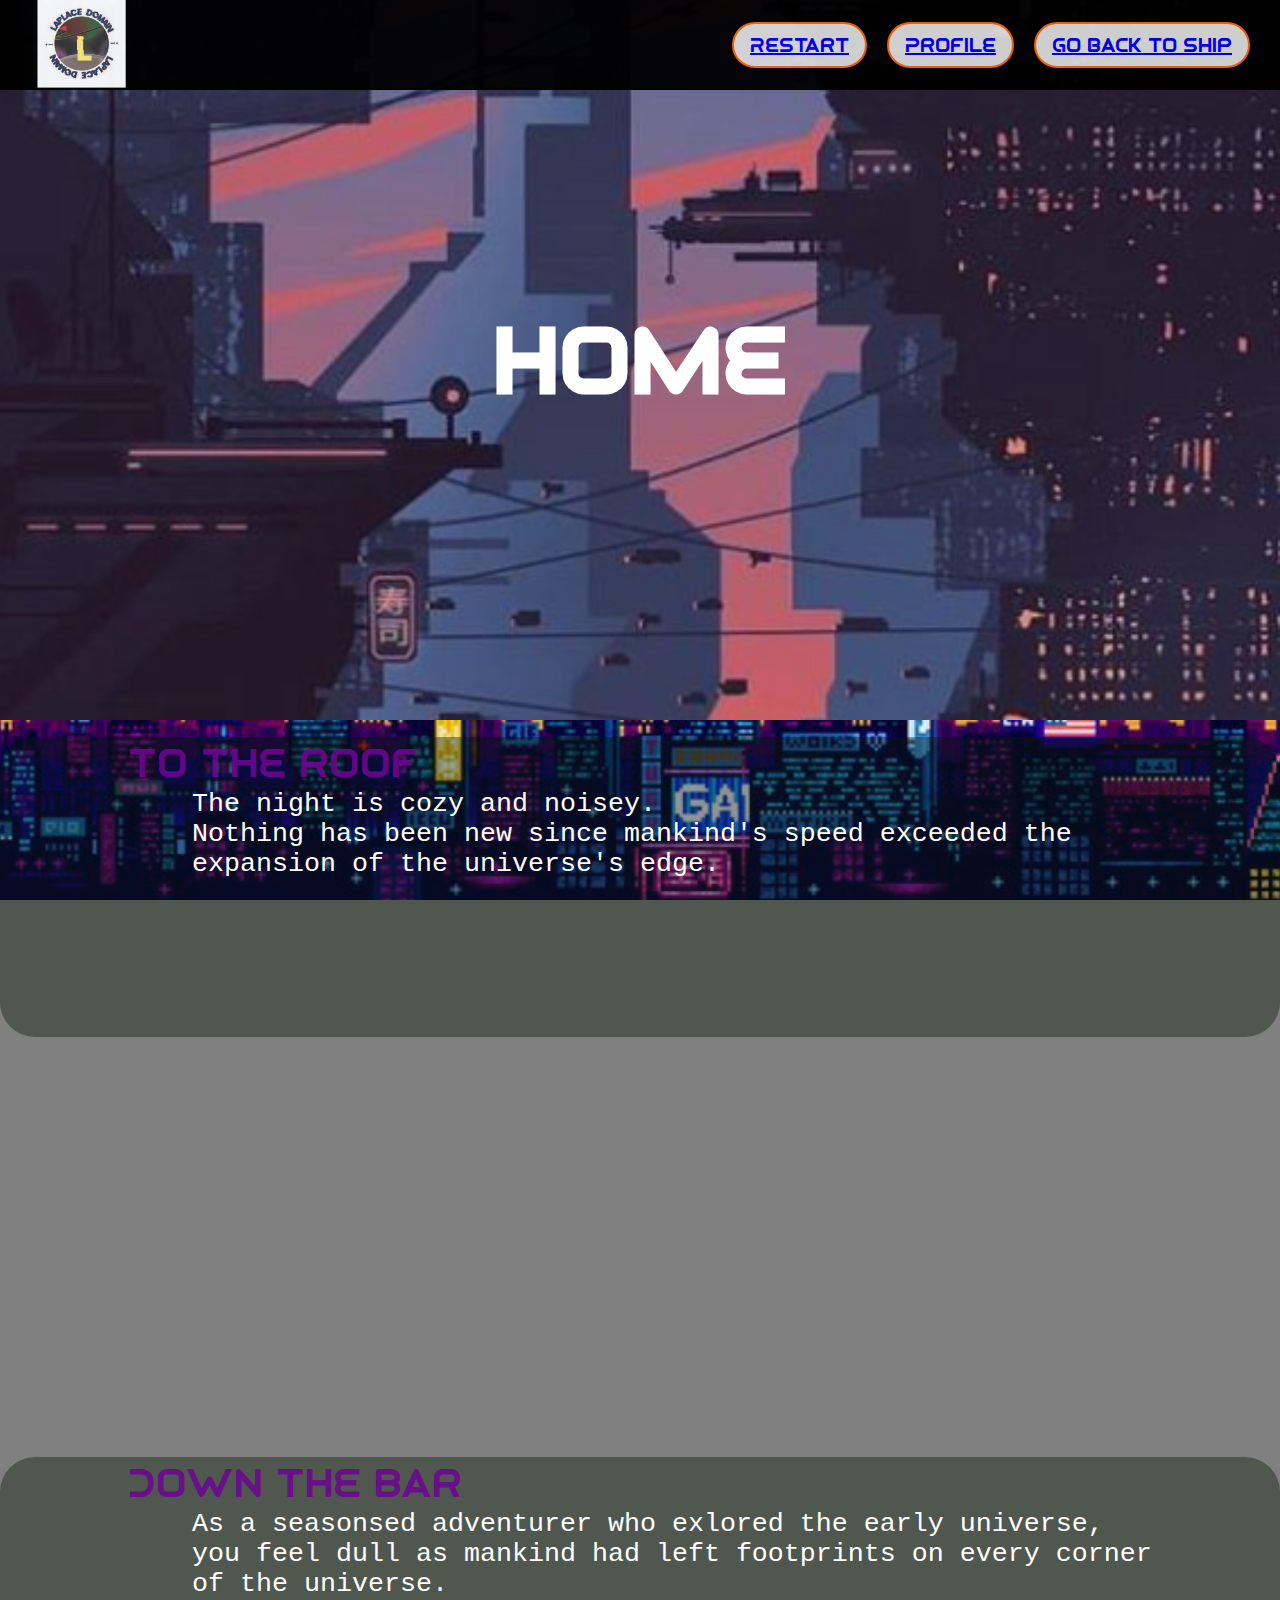
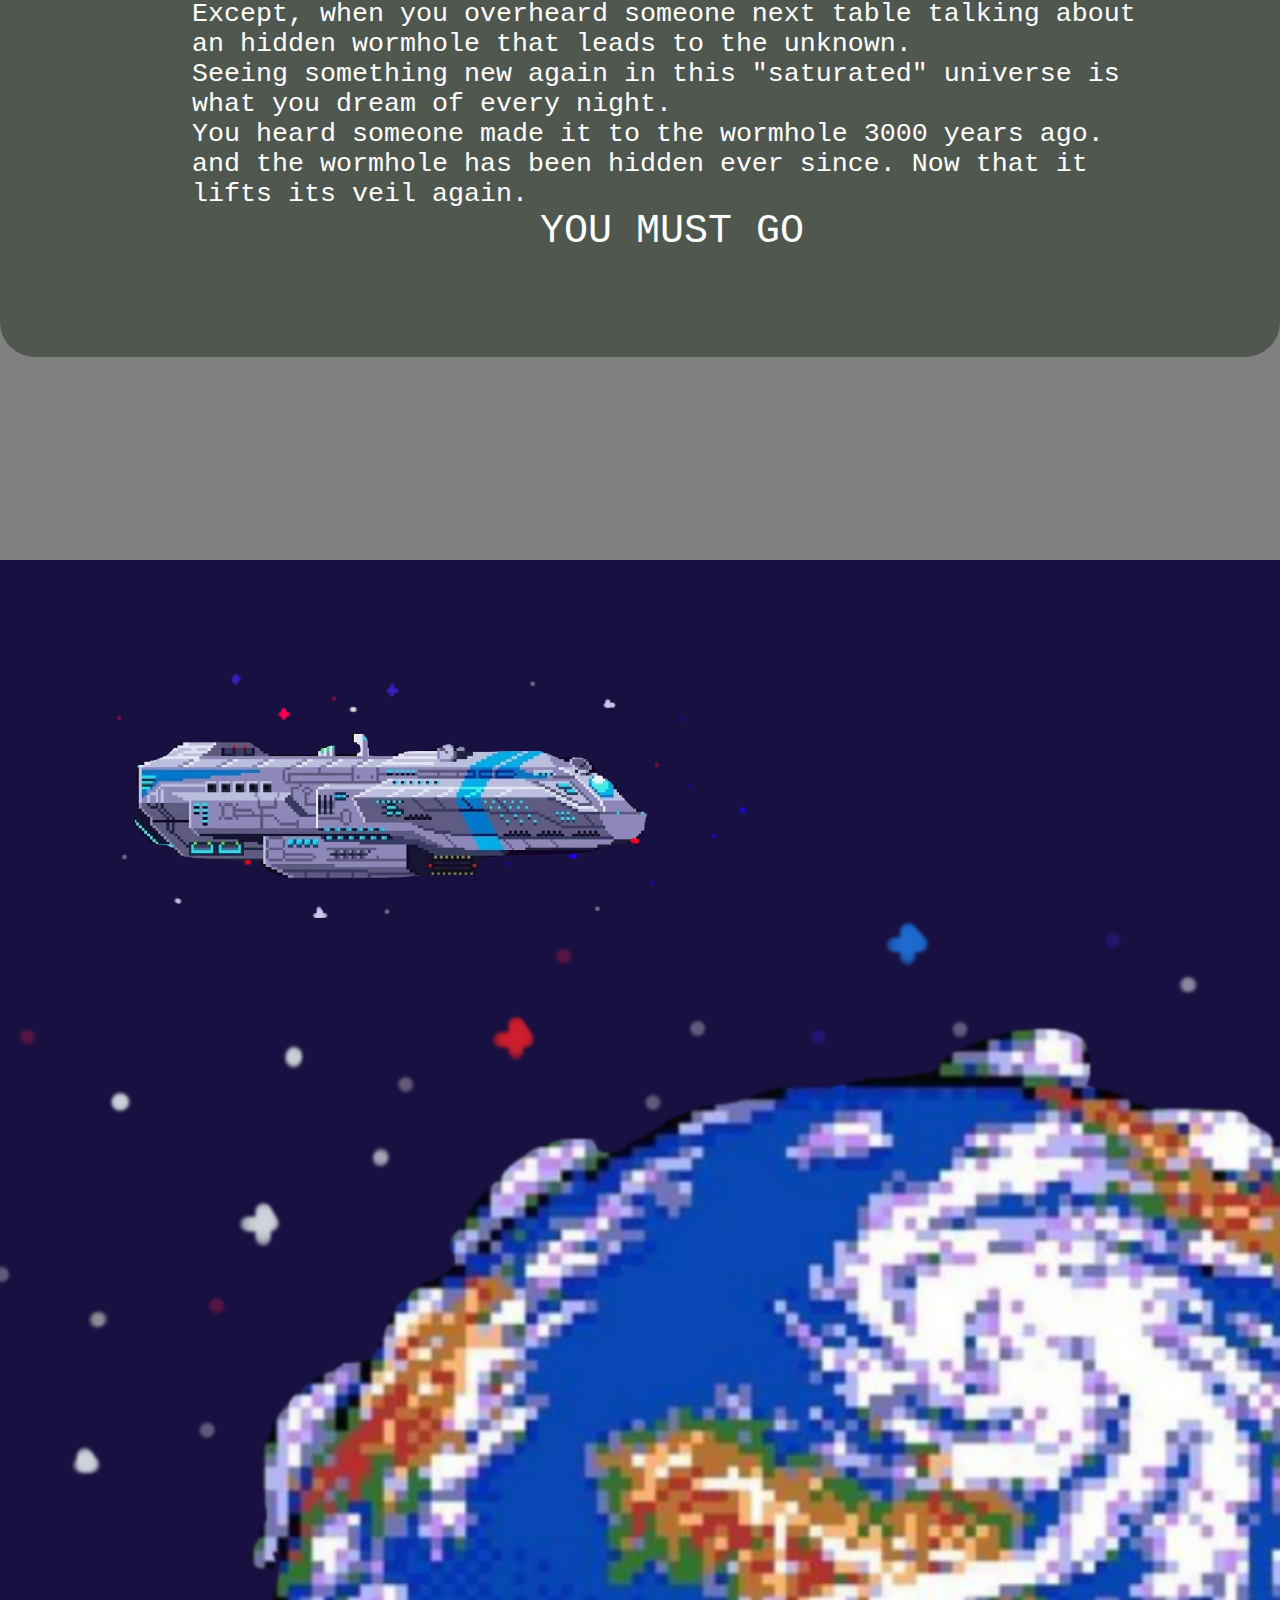
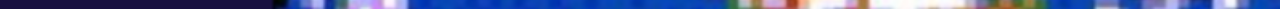
<file: index.html>
<!DOCTYPE html>
<html>
<head>
	<meta charset="utf-8">
	<meta name="viewport" content="width=device-width, initial-scale=1">
		<link rel="stylesheet" type="text/css" href="
	style.css">
	<title>Universe Renew</title>
		<link rel="stylesheet" type="text/css" href="
	style.css">
</head>
<body class="body">


<!--header-->
	<div class="header">
    <img id="main-logo" class="logo" src="submark.png"> 

     <div class="header_buttons">

          <div class="home_container">
                        <button id="home-button" class="button1"> <a class="link2" href="index.html">Restart</a></button>
           </div>

           <div class="learn_container">
                        <button id="learn-button" class="button1"> <a class="link" href="learn.html">Profile<!--</a--></a></button><a class="link" href="">
            </a></div><a class="link" href="learn.html">

            </a><div class="support_container"><a class="link" href="learn.html">
                    </a><button id="support-button" class="button1"><a class="link" href="learn.html"> </a><a class="link" href="bridge4.html">Go Back To Ship</a></button>
            </div>
     </div>

    </div>


<!--big pic-->
<h1 id="EARTH">
	Home
</h1>

<!--roof-->
	<div class="story_container_roof">

		<div class="story_roof">

			<p class="t1"> To the roof </p>
			<p class="text"> The night is cozy and noisey.</p>
			<p class="text" > Nothing has been new since mankind's speed exceeded the expansion of the universe's edge.</p>

		</div>
	</div>

<!--bar-->
	<div class="story_container_bar">

		<div class="story_bar">

			<p class="t1"> Down the bar </p>
			<p class="text"> As a seasonsed adventurer who exlored the early universe, you feel dull as mankind had left footprints on every corner of the universe.</p>
			<p class="text"> Except, when you overheard someone next table talking about an hidden wormhole that leads to the unknown.</p>
			<p class="text"> Seeing something new again in this "saturated" universe is what you dream of every night. </p>
			<p class="text"> You heard someone made it to the wormhole 3000 years ago. and the wormhole has been hidden ever since. Now that it lifts its veil again. </p>
			<p></p>
			<p></p>
			<p class="text"style="text-align: center; font-size: 30pt;"> YOU MUST GO </p>

		</div>
	</div>
<!--ship-->
	<div class="ship">
				<a href="bridge4.html"><img src="ship.png" alt="Board the ship" style=" width: 60%;">
				</a>
		
	</div>

	<img src="earthbot.png" style="width:100%; margin-top: -30pt; display: flex; justify-content: right;";>







</body>
</html>
</file>
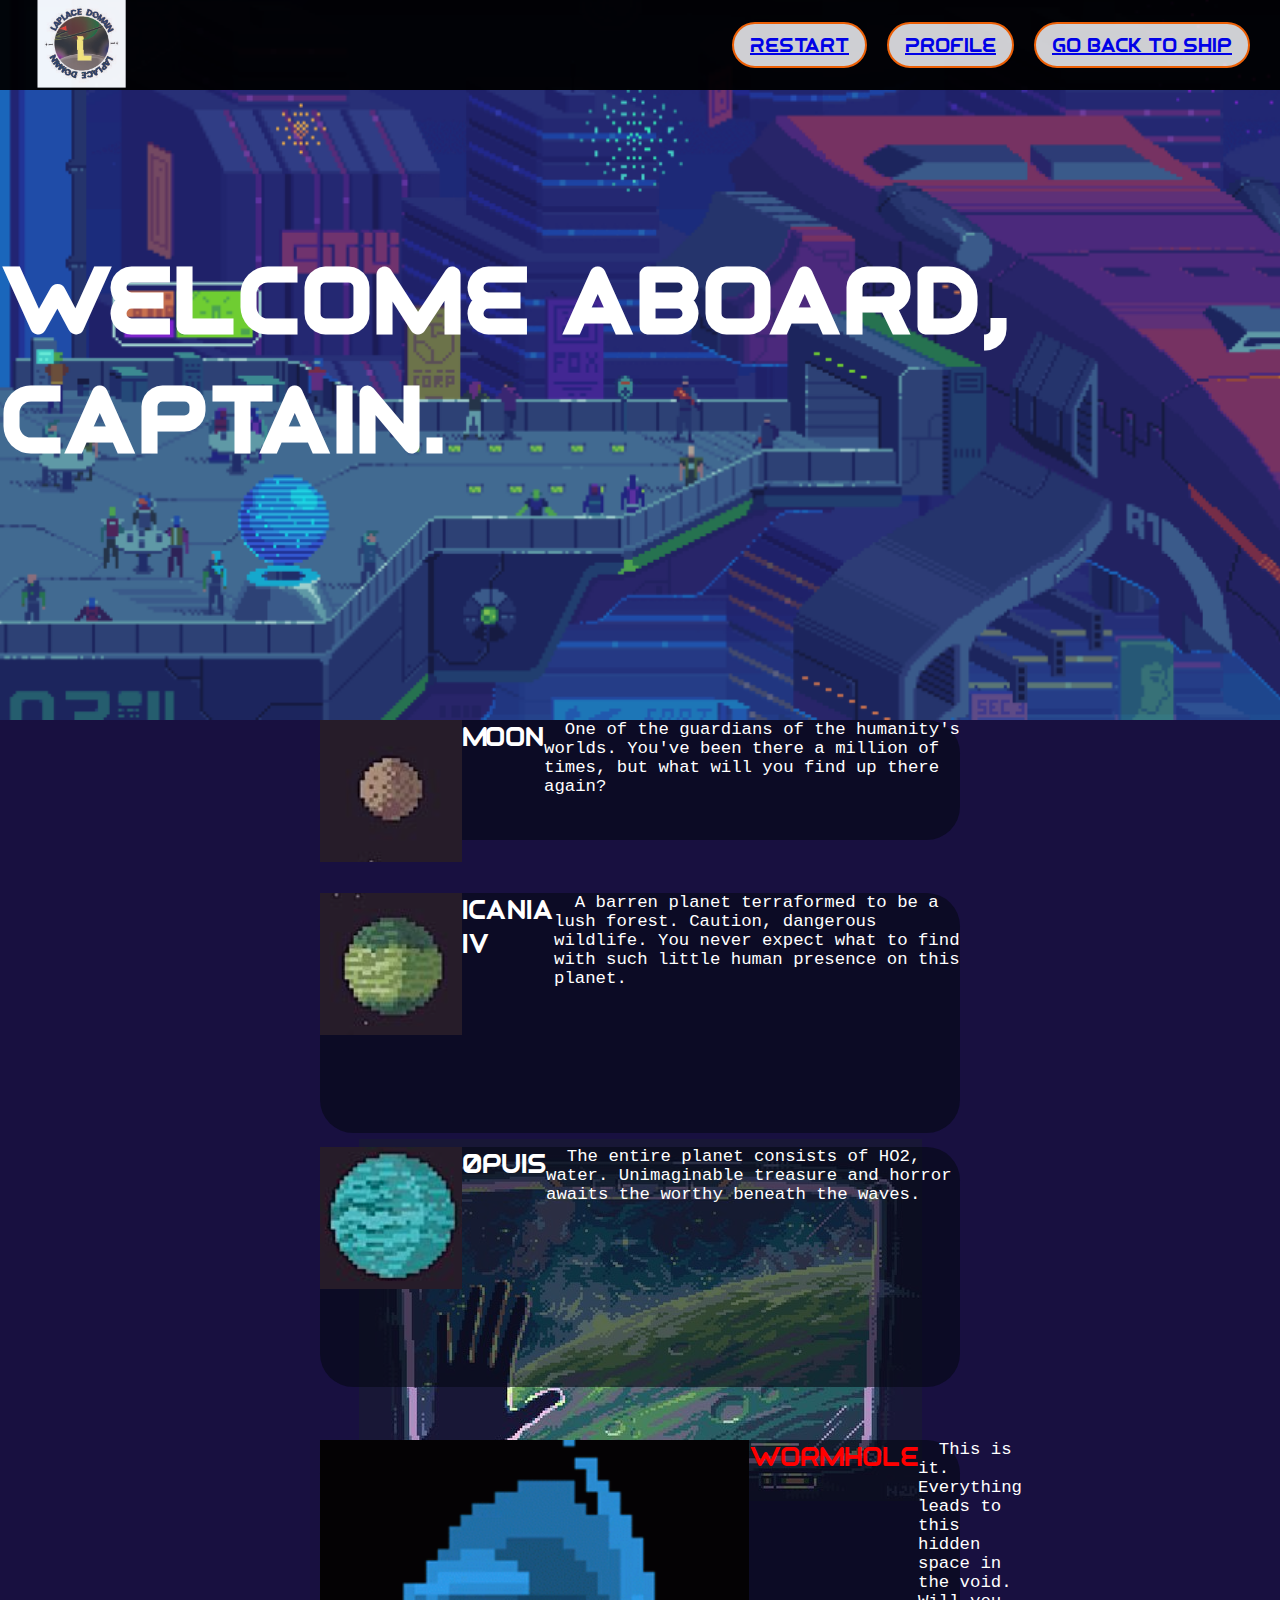
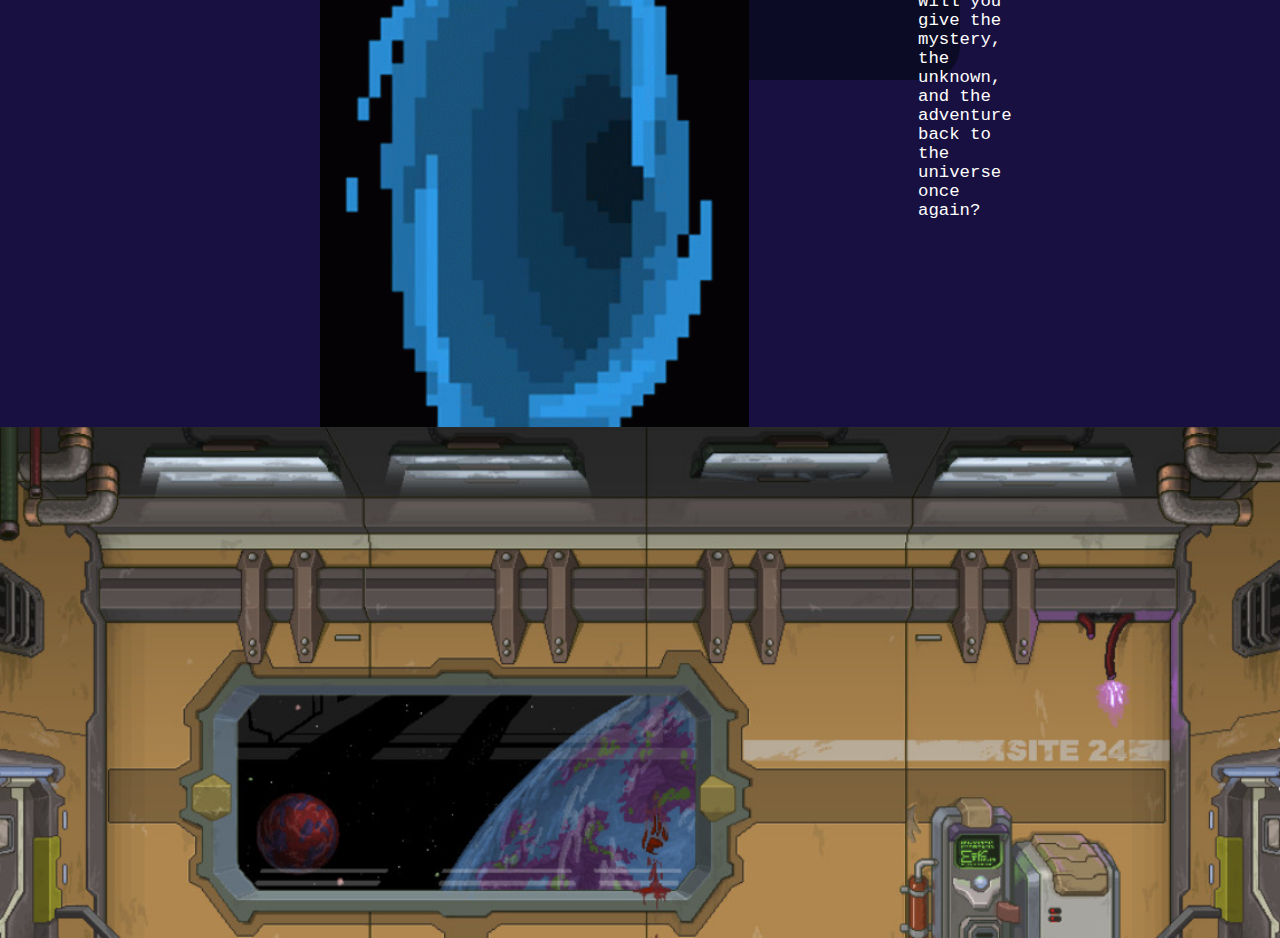
<file: bridge1.html>
<!DOCTYPE html>
<html>
<head>
	<meta charset="utf-8">
	<meta name="viewport" content="width=device-width, initial-scale=1">
		<link rel="stylesheet" type="text/css" href="
	style.css">
	<title>Crew On Deck!</title>
		<link rel="stylesheet" type="text/css" href="
	style.css">
</head>
<body class="body">


<!--header-->
	<div class="header">
    <img id="main-logo" class="logo" src="submark.png"> 

     <div class="header_buttons">

          <div class="home_container">
                        <button id="home-button" class="button1"> <a class="link2" href="index.html">Restart</a></button>
           </div>

           <div class="learn_container">
                        <button id="learn-button" class="button1"> <a class="link" href="learn.html">Profile<!--</a--></a></button><a class="link" href="">
            </a></div><a class="link" href="learn.html">

            </a><div class="support_container"><a class="link" href="learn.html">
                    </a><button id="support-button" class="button1"><a class="link" href="learn.html"> </a><a class="link" href="bridge4.html">Go Back To Ship</a></button>
            </div>
     </div>

    </div>

<h1 id="BRIDGE">
    Welcome aboard, Captain.
</h1>


<!--starmap-->
<div class="map">
    
        <div style="display: flex; flex-direction: row; font-family: scifi; font-size: 20pt; color: white; background-color: rgb(5, 9, 20, 0.6); border-radius: 25pt; height: 10%; width:50%">
        <a href="moon.html"><img src="moon.png" ></a>
        <p>Moon</p>
        <p style="font-family: monospace; font-size:13pt">&nbsp&nbspOne of the guardians of the humanity's worlds. You've been there a million of times, but what will you find up there again?</p>
        </div>

        <div style="display: flex; flex-direction: row; font-family: scifi; font-size: 20pt; color: white; background-color: rgb(5, 9, 20, 0.6); border-radius: 25pt; height: 20%; width:50%; margin-top: 40pt;">
        <a href="lush.html"><img src="lush.png" ></a>
         <p>Icania IV</p>
        <p style="font-family: monospace; font-size:13pt">&nbsp&nbspA barren planet terraformed to be a lush forest. Caution, dangerous wildlife. You never expect what to find with such little human presence on this planet.</p>
    </div>
   
        <div style="display: flex; flex-direction: row; font-family: scifi; font-size: 20pt; color: white; background-color: rgb(5, 9, 20, 0.6); border-radius: 25pt; height: 20%; width:50%;margin-top: 10pt;">
        <a href="ocean.html"><img src="ocean.png"></a>
         <p>Opuis</p>
        <p style="font-family: monospace; font-size:13pt">&nbsp&nbspThe entire planet consists of HO2, water. Unimaginable treasure and horror awaits the worthy beneath the waves.</p>
    </div>
   

        <div style="display: flex; flex-direction: row; font-family: scifi; font-size: 20pt; color: white; background-color: rgb(5, 9, 20, 0.6); border-radius: 25pt; height: 20%; width:50%; margin-top: 40pt;">
        <a href="end.html"><img src="portal.png" ></a>
         <p style="color: red;">Wormhole</p>
        <p style="font-family: monospace; font-size:13pt">&nbsp&nbspThis is it. Everything leads to this hidden space in the void. Will you give the mystery, the unknown, and the adventure back to the universe once again?</p>
        </div>

</div>


<img src="shipbot.png" style="width:100%; margin-top: 80pt; display: flex; justify-content: right;";>


</body>
</html>
</file>
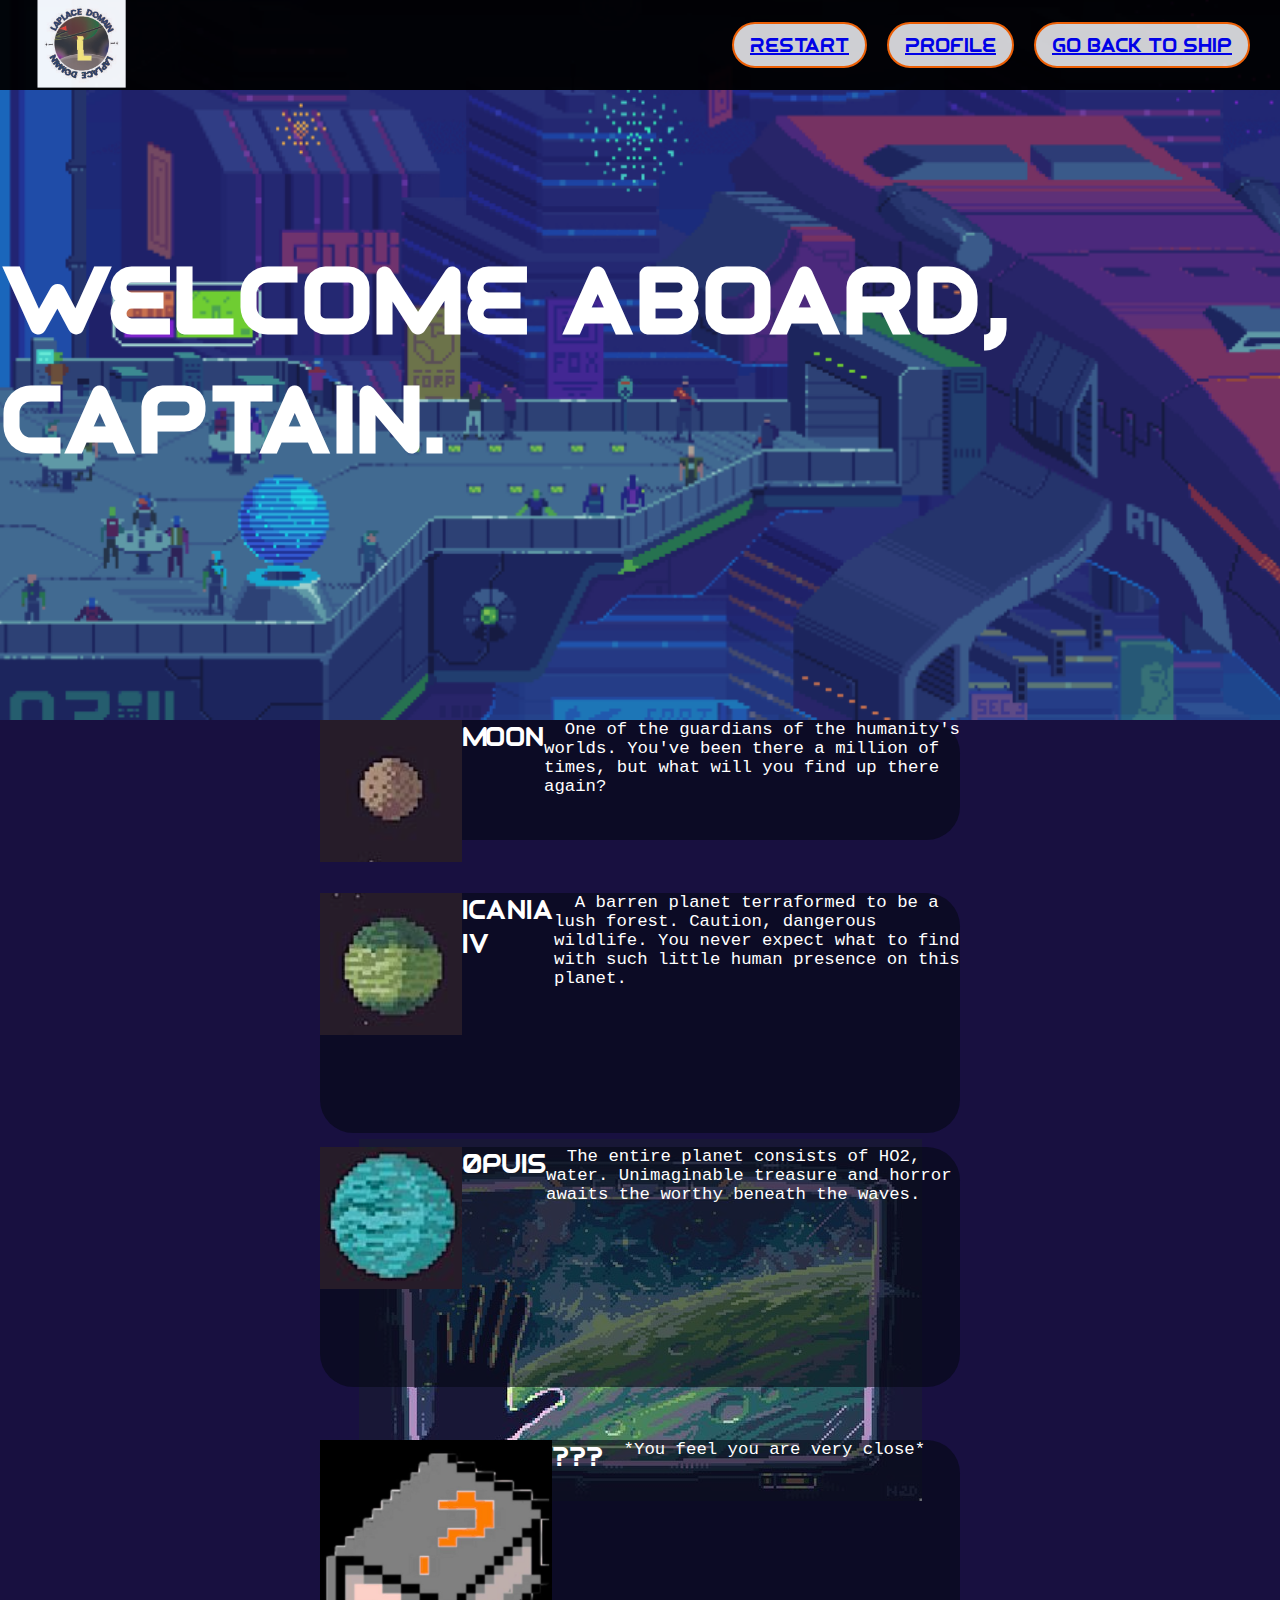
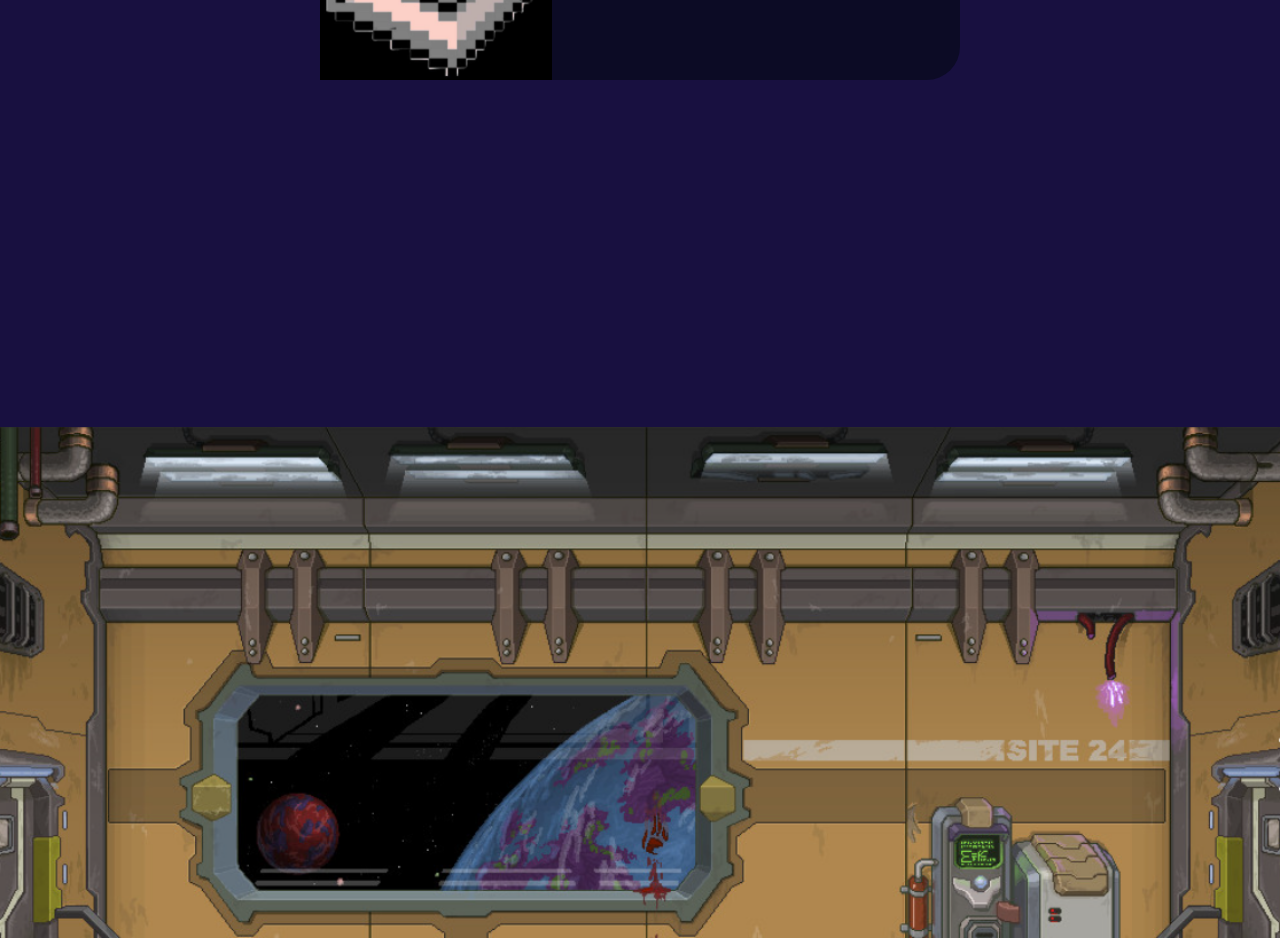
<file: bridge2.html>
<!DOCTYPE html>
<html>
<head>
	<meta charset="utf-8">
	<meta name="viewport" content="width=device-width, initial-scale=1">
		<link rel="stylesheet" type="text/css" href="
	style.css">
	<title>Crew On Deck!</title>
		<link rel="stylesheet" type="text/css" href="
	style.css">
</head>
<body class="body">


<!--header-->
	<div class="header">
    <img id="main-logo" class="logo" src="submark.png"> 

     <div class="header_buttons">

          <div class="home_container">
                        <button id="home-button" class="button1"> <a class="link2" href="index.html">Restart</a></button>
           </div>

           <div class="learn_container">
                        <button id="learn-button" class="button1"> <a class="link" href="learn.html">Profile<!--</a--></a></button><a class="link" href="">
            </a></div><a class="link" href="learn.html">

            </a><div class="support_container"><a class="link" href="learn.html">
                    </a><button id="support-button" class="button1"><a class="link" href="learn.html"> </a><a class="link" href="bridge4.html">Go Back To Ship</a></button>
            </div>
     </div>

    </div>

<h1 id="BRIDGE">
    Welcome aboard, Captain.
</h1>


<!--starmap-->
<div class="map">
    
        <div style="display: flex; flex-direction: row; font-family: scifi; font-size: 20pt; color: white; background-color: rgb(5, 9, 20, 0.6); border-radius: 25pt; height: 10%; width:50%">
        <a href="moon.html"><img src="moon.png" ></a>
        <p>Moon</p>
        <p style="font-family: monospace; font-size:13pt">&nbsp&nbspOne of the guardians of the humanity's worlds. You've been there a million of times, but what will you find up there again?</p>
        </div>

        <div style="display: flex; flex-direction: row; font-family: scifi; font-size: 20pt; color: white; background-color: rgb(5, 9, 20, 0.6); border-radius: 25pt; height: 20%; width:50%; margin-top: 40pt;">
        <a href="lush.html"><img src="lush.png" ></a>
         <p>Icania IV</p>
        <p style="font-family: monospace; font-size:13pt">&nbsp&nbspA barren planet terraformed to be a lush forest. Caution, dangerous wildlife. You never expect what to find with such little human presence on this planet.</p>
    </div>
   
        <div style="display: flex; flex-direction: row; font-family: scifi; font-size: 20pt; color: white; background-color: rgb(5, 9, 20, 0.6); border-radius: 25pt; height: 20%; width:50%;margin-top: 10pt;">
        <a href="ocean.html"><img src="ocean.png"></a>
         <p>Opuis</p>
        <p style="font-family: monospace; font-size:13pt">&nbsp&nbspThe entire planet consists of HO2, water. Unimaginable treasure and horror awaits the worthy beneath the waves.</p>
    </div>
   

        <div style="display: flex; flex-direction: row; font-family: scifi; font-size: 20pt; color: white; background-color: rgb(5, 9, 20, 0.6); border-radius: 25pt; height: 20%; width:50%; margin-top: 40pt;">
      <img src="what.png" >
         <p>???</p>
        <p style="font-family: monospace; font-size:13pt">&nbsp&nbsp*You feel you are very close*</p>
        </div>

</div>


<img src="shipbot.png" style="width:100%; margin-top: 80pt; display: flex; justify-content: right;";>


</body>
</html>
</file>
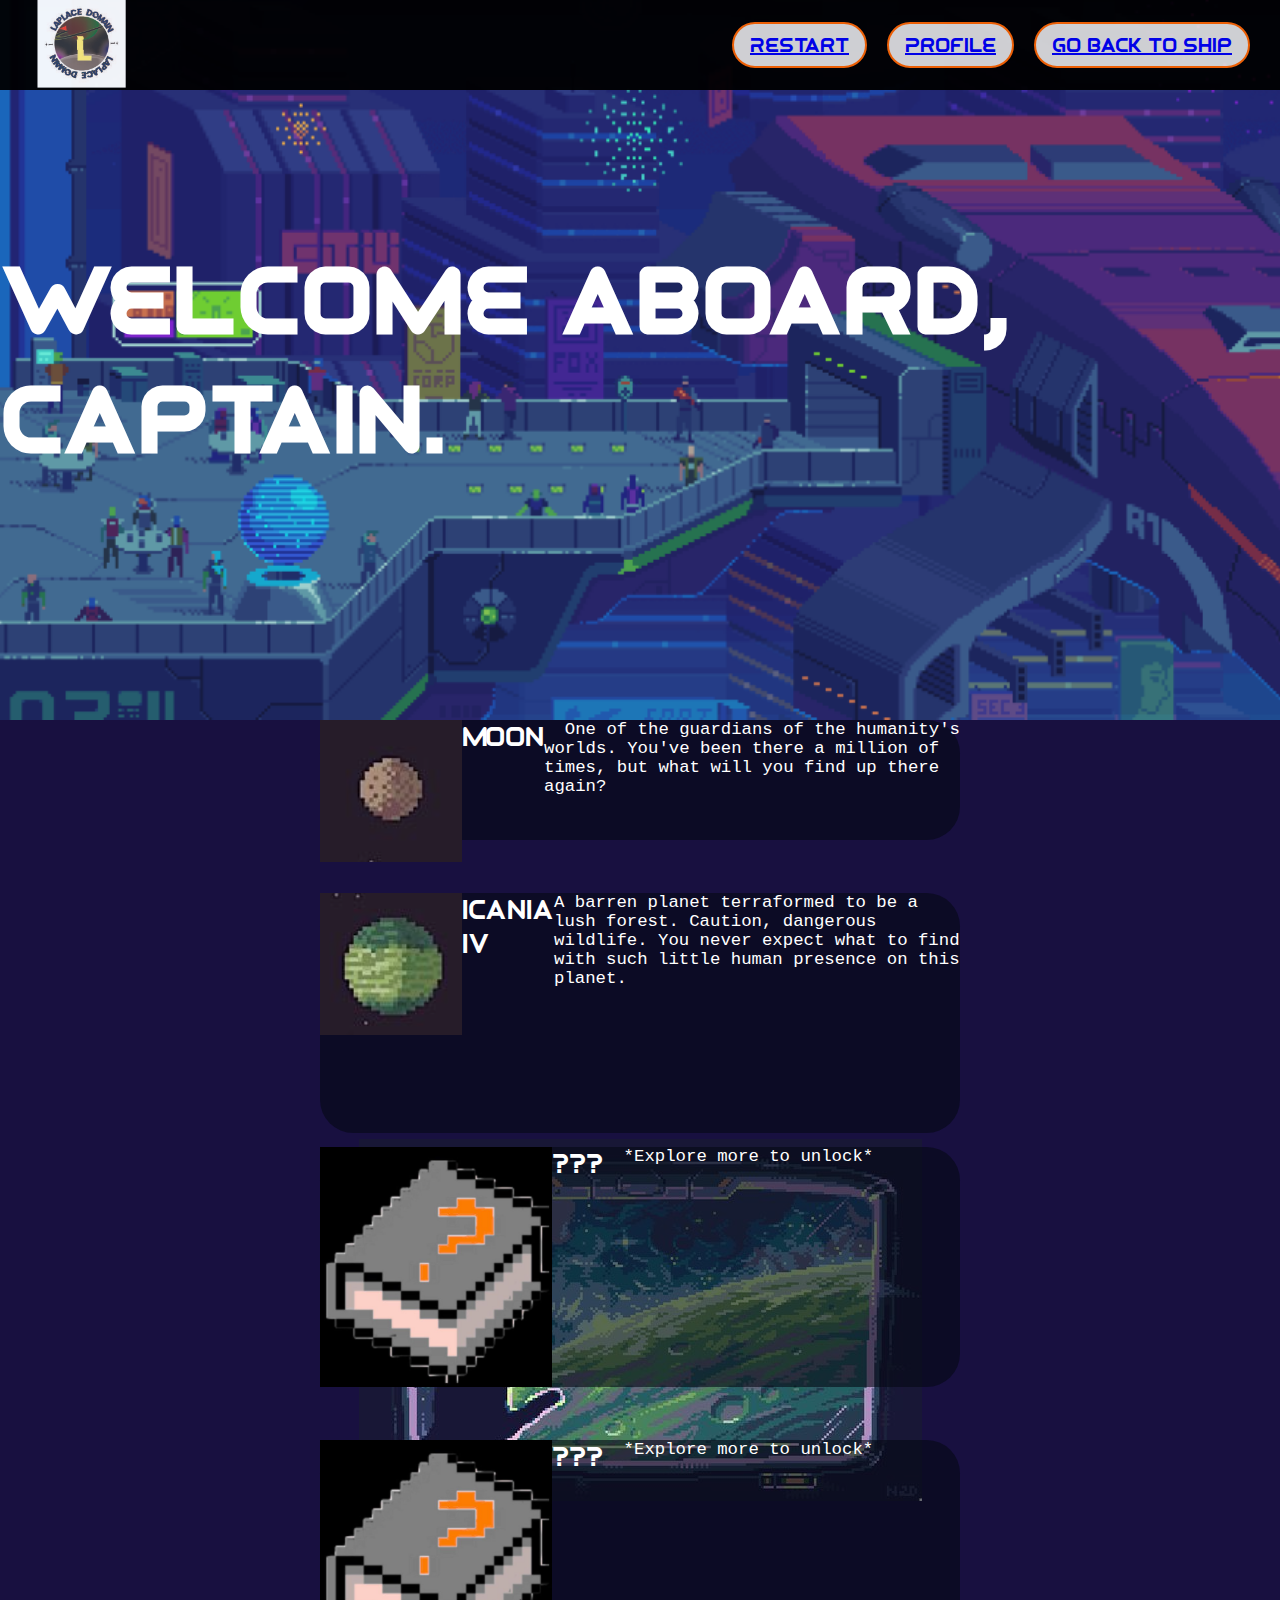
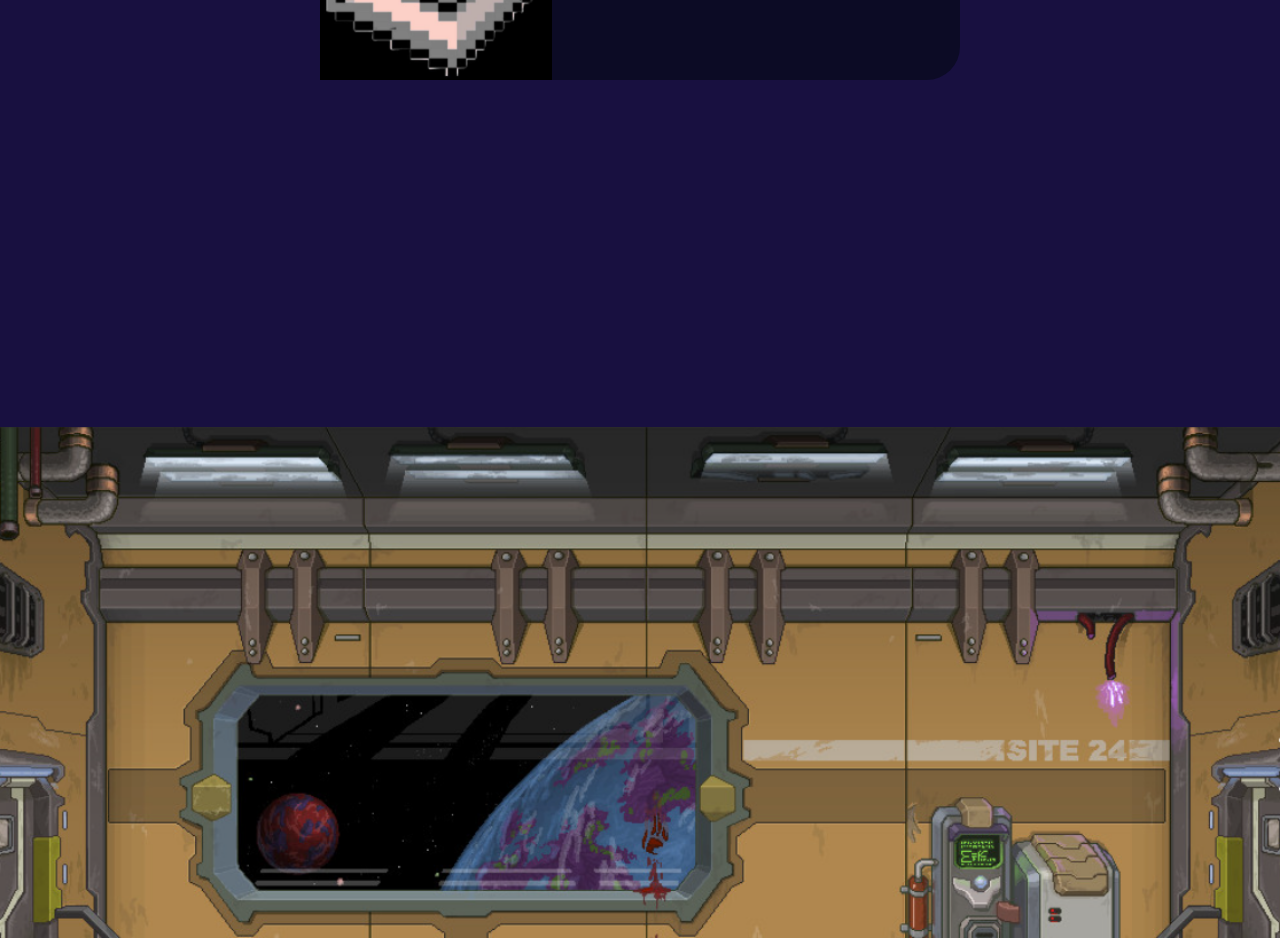
<file: bridge3.html>
<!DOCTYPE html>
<html>
<head>
    <meta charset="utf-8">
    <meta name="viewport" content="width=device-width, initial-scale=1">
        <link rel="stylesheet" type="text/css" href="
    style.css">
    <title>Crew On Deck!</title>
        <link rel="stylesheet" type="text/css" href="
    style.css">
</head>
<body class="body">


<!--header-->
    <div class="header">
    <img id="main-logo" class="logo" src="submark.png"> 

     <div class="header_buttons">

          <div class="home_container">
                        <button id="home-button" class="button1"> <a class="link2" href="index.html">Restart</a></button>
           </div>

           <div class="learn_container">
                        <button id="learn-button" class="button1"> <a class="link" href="learn.html">Profile<!--</a--></a></button><a class="link" href="">
            </a></div><a class="link" href="learn.html">

            </a><div class="support_container"><a class="link" href="learn.html">
                    </a><button id="support-button" class="button1"><a class="link" href="learn.html"> </a><a class="link" href="bridge4.html">Go Back To Ship</a></button>
            </div>
     </div>

    </div>

<h1 id="BRIDGE">
    Welcome aboard, Captain.
</h1>


<!--starmap-->
<div class="map">
    
        <div style="display: flex; flex-direction: row; font-family: scifi; font-size: 20pt; color: white; background-color: rgb(5, 9, 20, 0.6); border-radius: 25pt; height: 10%; width:50%">
        <a href="moon.html"><img src="moon.png" ></a>
        <p>Moon</p>
        <p style="font-family: monospace; font-size:13pt">&nbsp&nbspOne of the guardians of the humanity's worlds. You've been there a million of times, but what will you find up there again?</p>
        </div>

        <div style="display: flex; flex-direction: row; font-family: scifi; font-size: 20pt; color: white; background-color: rgb(5, 9, 20, 0.6); border-radius: 25pt; height: 20%; width:50%; margin-top: 40pt;">
        <a href="lush.html"><img src="lush.png" ></a>
         <p>Icania IV</p>
        <p style="font-family: monospace; font-size:13pt">A barren planet terraformed to be a lush forest. Caution, dangerous wildlife. You never expect what to find with such little human presence on this planet.</p>
    </div>
   
        <div style="display: flex; flex-direction: row; font-family: scifi; font-size: 20pt; color: white; background-color: rgb(5, 9, 20, 0.6); border-radius: 25pt; height: 20%; width:50%;margin-top: 10pt;">
       <img src="what.png">
         <p>???</p>
        <p style="font-family: monospace; font-size:13pt">&nbsp&nbsp*Explore more to unlock*</p>
    </div>
   

        <div style="display: flex; flex-direction: row; font-family: scifi; font-size: 20pt; color: white; background-color: rgb(5, 9, 20, 0.6); border-radius: 25pt; height: 20%; width:50%; margin-top: 40pt;">
       <img src="what.png" >
         <p>???</p>
        <p style="font-family: monospace; font-size:13pt">&nbsp&nbsp*Explore more to unlock*</p>
        </div>

</div>


<img src="shipbot.png" style="width:100%; margin-top: 80pt; display: flex; justify-content: right;";>


</body>
</html>
</file>
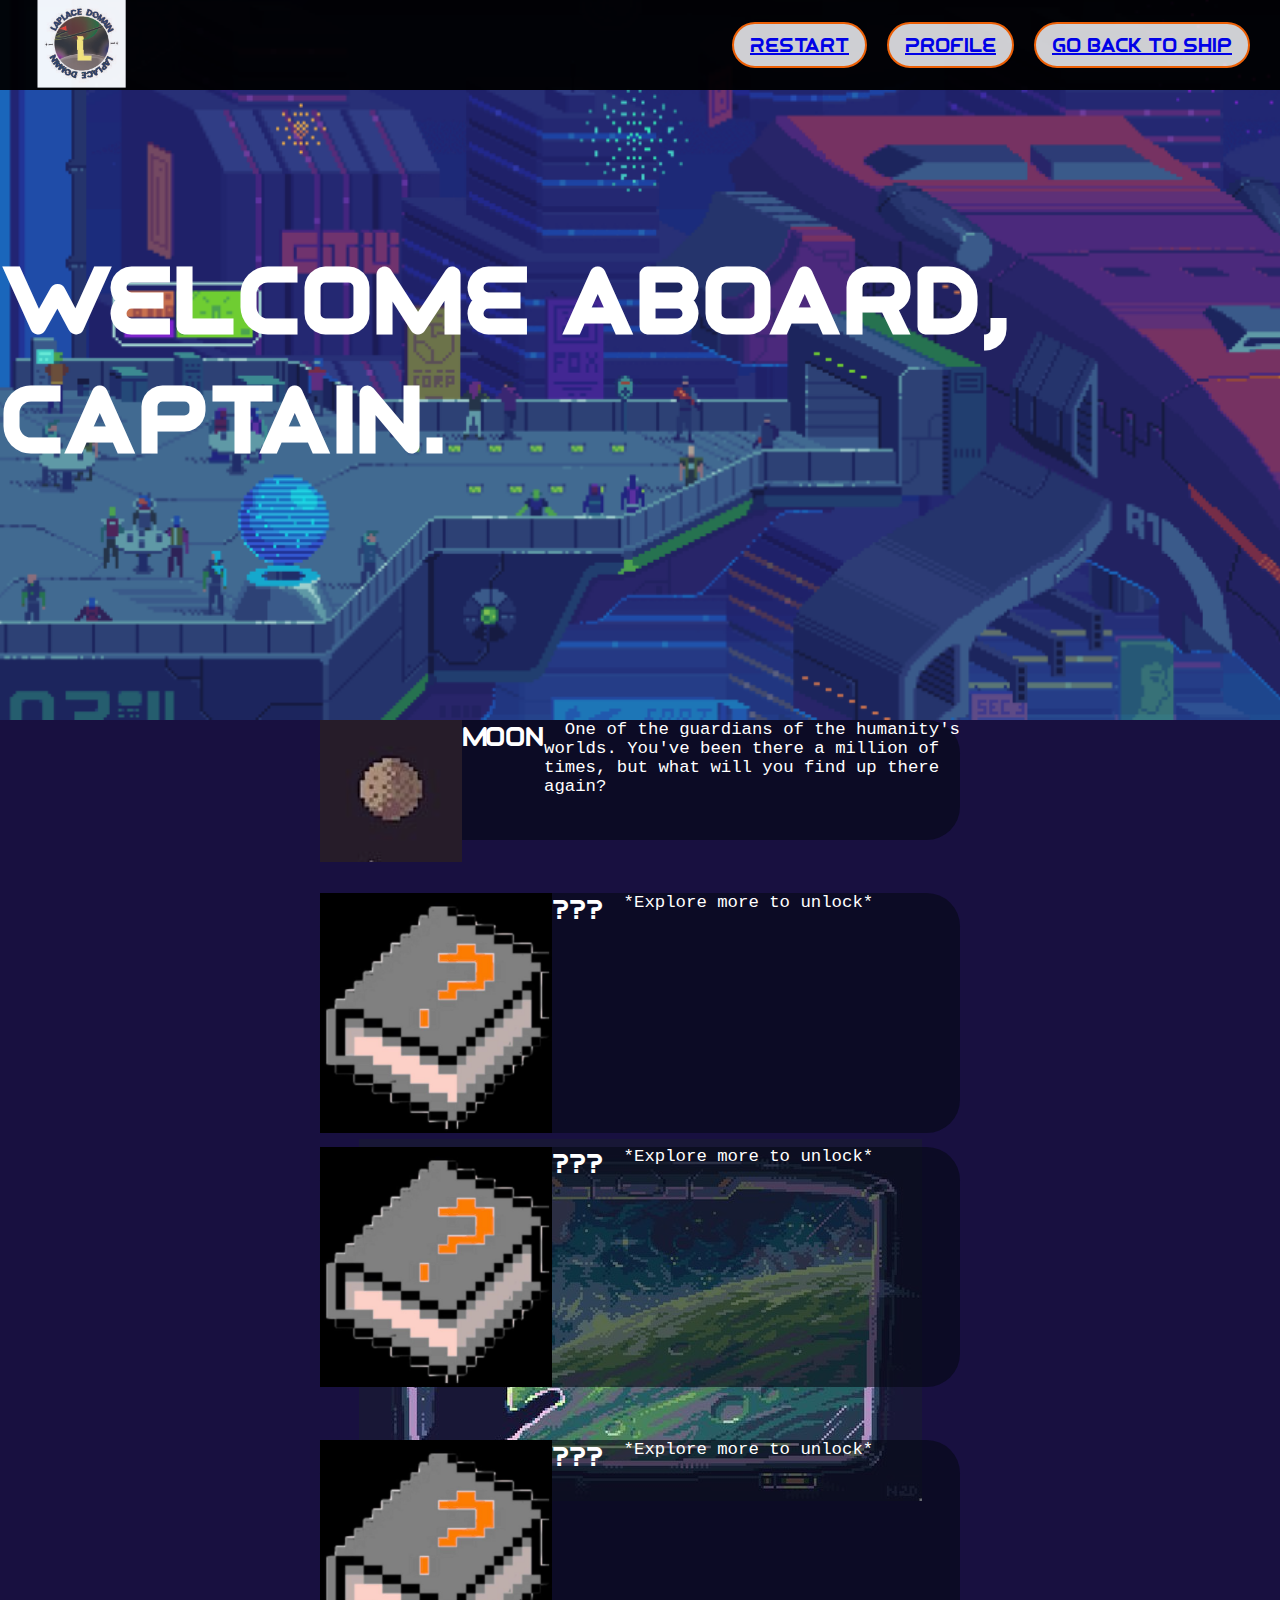
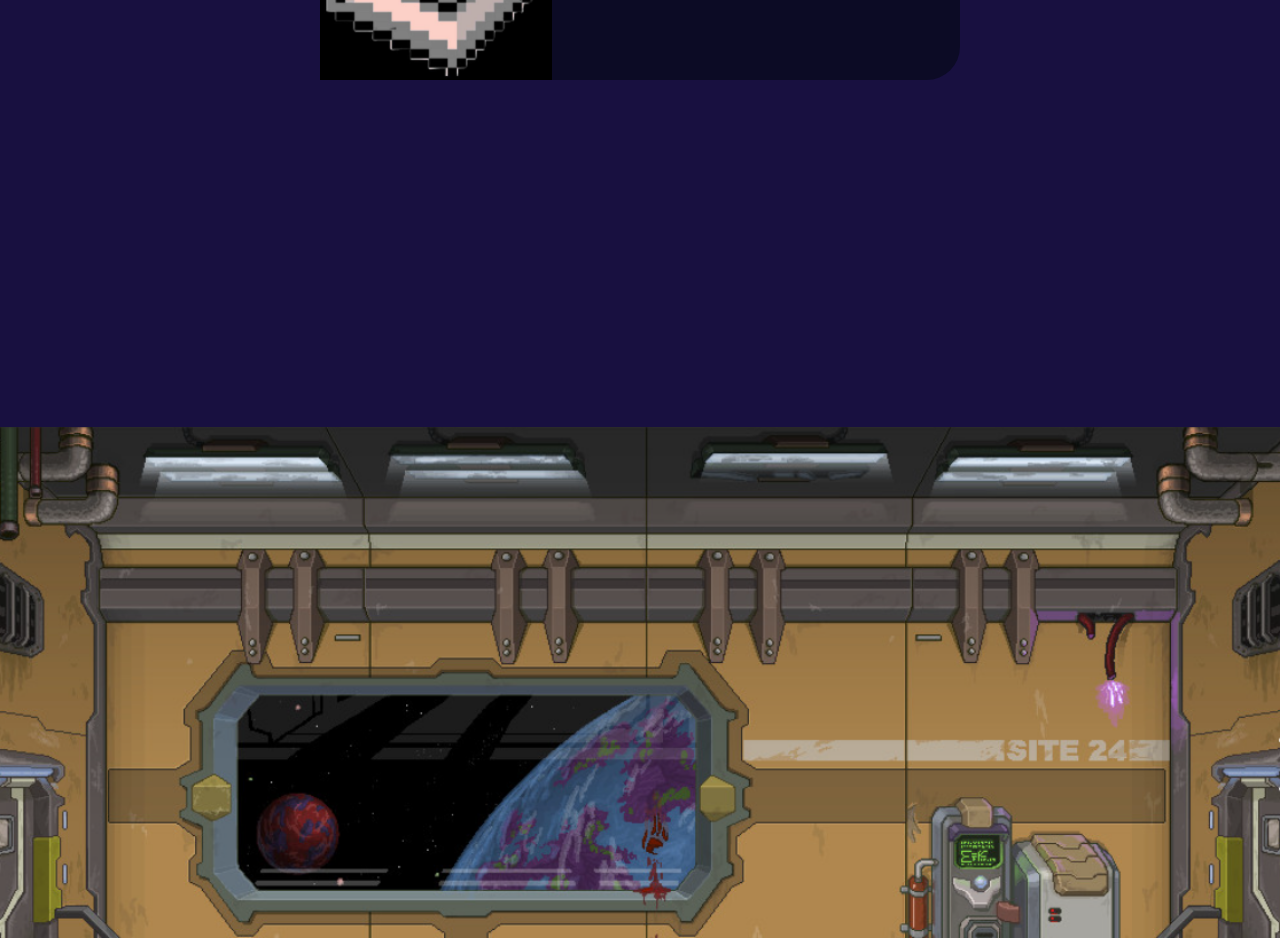
<file: bridge4.html>
<!DOCTYPE html>
<html>
<head>
	<meta charset="utf-8">
	<meta name="viewport" content="width=device-width, initial-scale=1">
		<link rel="stylesheet" type="text/css" href="
	style.css">
	<title>Crew On Deck!</title>
		<link rel="stylesheet" type="text/css" href="
	style.css">
</head>
<body class="body">


<!--header-->
	<div class="header">
    <img id="main-logo" class="logo" src="submark.png"> 

     <div class="header_buttons">

          <div class="home_container">
                        <button id="home-button" class="button1"> <a class="link2" href="index.html">Restart</a></button>
           </div>

           <div class="learn_container">
                        <button id="learn-button" class="button1"> <a class="link" href="learn.html">Profile<!--</a--></a></button><a class="link" href="">
            </a></div><a class="link" href="learn.html">

            </a><div class="support_container"><a class="link" href="learn.html">
                    </a><button id="support-button" class="button1"><a class="link" href="learn.html"> </a><a class="link" href="bridge4.html">Go Back To Ship</a></button>
            </div>
     </div>

    </div>

<h1 id="BRIDGE">
    Welcome aboard, Captain.
</h1>


<!--starmap-->
<div class="map">
    
        <div style="display: flex; flex-direction: row; font-family: scifi; font-size: 20pt; color: white; background-color: rgb(5, 9, 20, 0.6); border-radius: 25pt; height: 10%; width:50%">
        <a href="moon.html"><img src="moon.png" ></a>
        <p>Moon</p>
        <p style="font-family: monospace; font-size:13pt">&nbsp&nbspOne of the guardians of the humanity's worlds. You've been there a million of times, but what will you find up there again?</p>
        </div>

        <div style="display: flex; flex-direction: row; font-family: scifi; font-size: 20pt; color: white; background-color: rgb(5, 9, 20, 0.6); border-radius: 25pt; height: 20%; width:50%; margin-top: 40pt;">
        <img src="what.png" >
         <p>???</p>
        <p style="font-family: monospace; font-size:13pt">&nbsp&nbsp*Explore more to unlock*</p>
    </div>
   
        <div style="display: flex; flex-direction: row; font-family: scifi; font-size: 20pt; color: white; background-color: rgb(5, 9, 20, 0.6); border-radius: 25pt; height: 20%; width:50%;margin-top: 10pt;">
       <img src="what.png">
         <p>???</p>
        <p style="font-family: monospace; font-size:13pt">&nbsp&nbsp*Explore more to unlock*</p>
    </div>
   

        <div style="display: flex; flex-direction: row; font-family: scifi; font-size: 20pt; color: white; background-color: rgb(5, 9, 20, 0.6); border-radius: 25pt; height: 20%; width:50%; margin-top: 40pt;">
       <img src="what.png" >
         <p>???</p>
        <p style="font-family: monospace; font-size:13pt">&nbsp&nbsp*Explore more to unlock*</p>
        </div>

</div>


<img src="shipbot.png" style="width:100%; margin-top: 80pt; display: flex; justify-content: right;";>


</body>
</html>
</file>
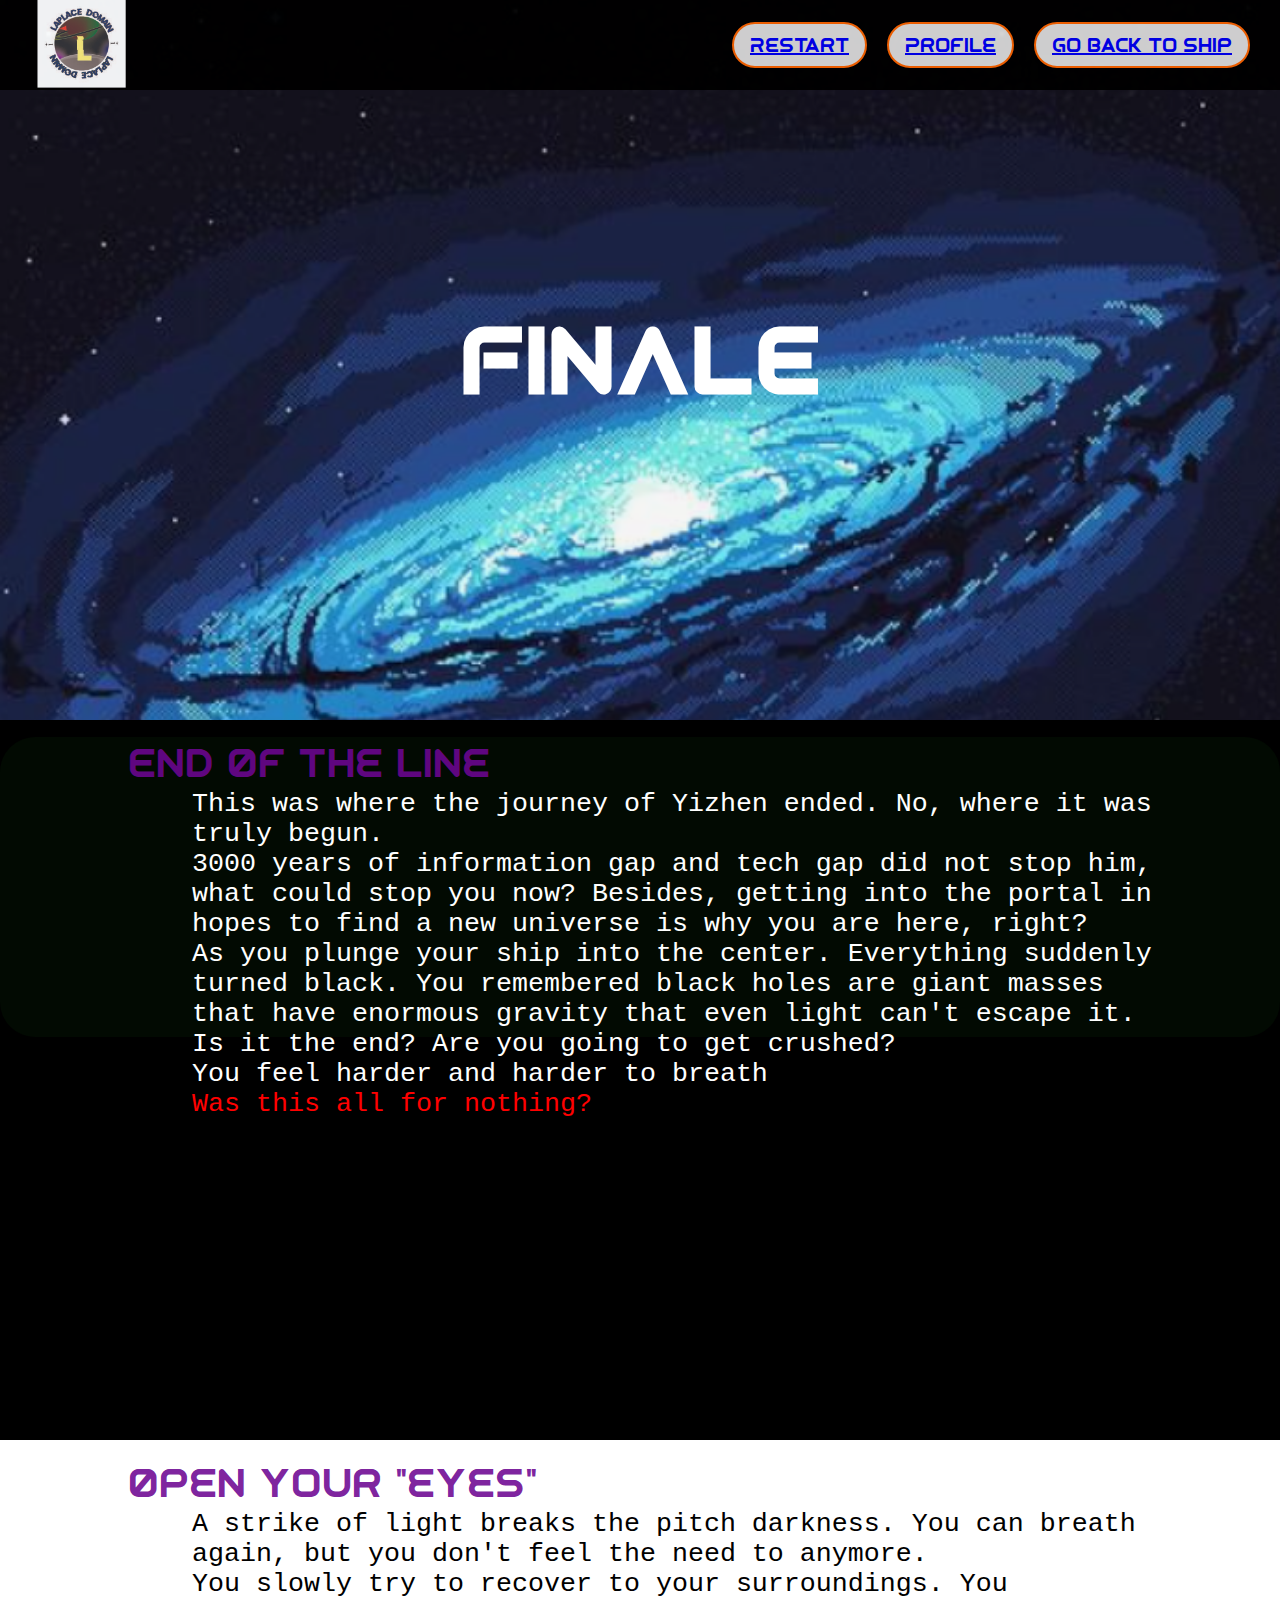
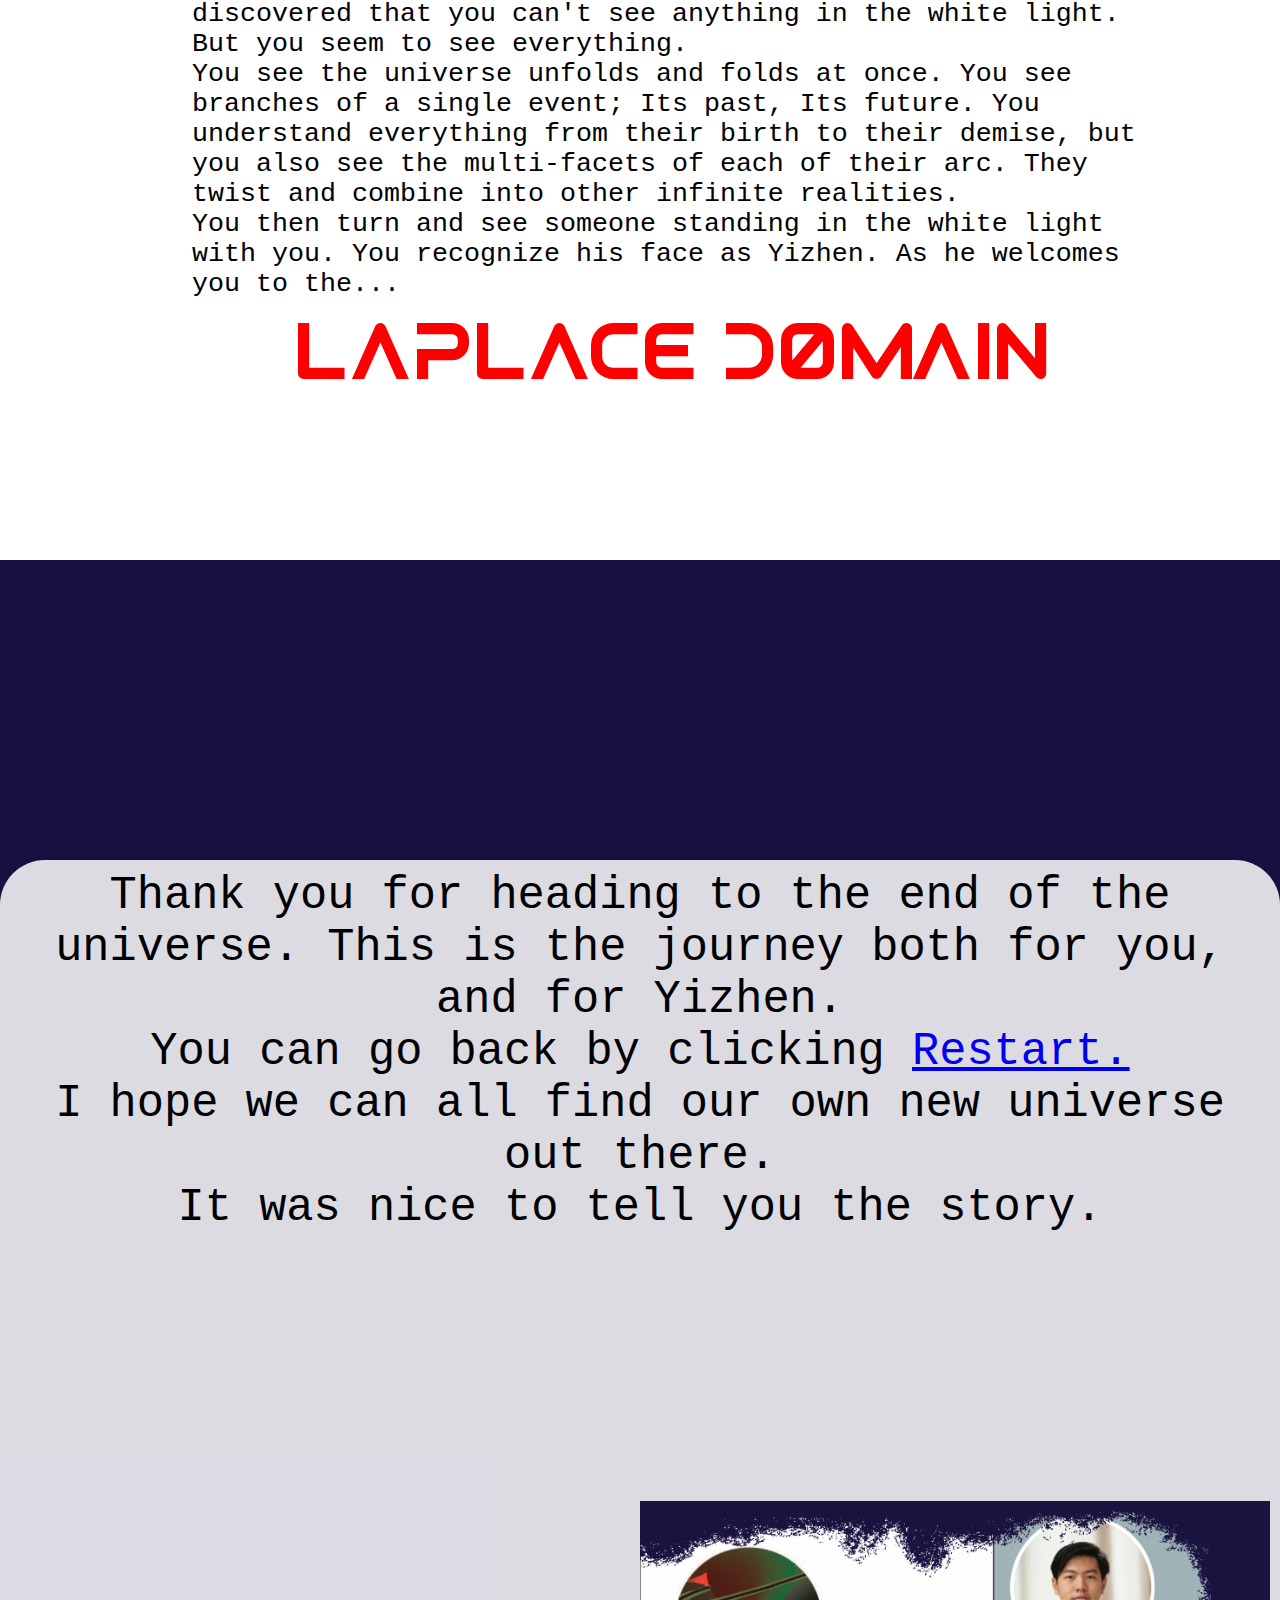
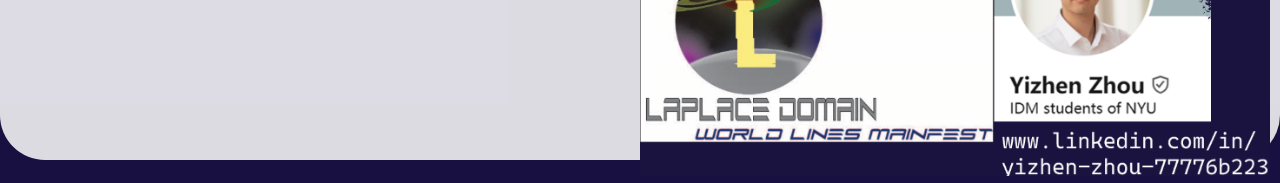
<file: end.html>
<!DOCTYPE html>
<html>
<head>
	<meta charset="utf-8">
	<meta name="viewport" content="width=device-width, initial-scale=1">
		<link rel="stylesheet" type="text/css" href="
	style.css">
	<title>Finale</title>
		<link rel="stylesheet" type="text/css" href="
	style.css">
</head>
<body class="body">


<!--header-->
	<div class="header">
    <img id="main-logo" class="logo" src="submark.png"> 

     <div class="header_buttons">

          <div class="home_container">
                        <button id="home-button" class="button1"> <a class="link2" href="index.html">Restart</a></button>
           </div>

           <div class="learn_container">
                        <button id="learn-button" class="button1"> <a class="link" href="learn.html">Profile<!--</a--></a></button><a class="link" href="">
            </a></div><a class="link" href="learn.html">

            </a><div class="support_container"><a class="link" href="learn.html">
                    </a><button id="support-button" class="button1"><a class="link" href="learn.html"> </a><a class="link" href="bridge1.html">Go Back To Ship</a></button>
            </div>
     </div>

    </div>


    <h1 id="PORTAL">
    FINALE
</h1>

<div class="story_container_void">

        <div class="story_roof">

            <p class="t1"> End Of the Line </p>
            <p class="text"> This was where the journey of Yizhen ended. No, where it was truly begun.</p>
            <p class="text" > 3000 years of information gap and tech gap did not stop him, what could stop you now? Besides, getting into the portal in hopes to find a new universe is why you are here, right?</p>
            <p class="text"> As you plunge your ship into the center. Everything suddenly turned black. You remembered black holes are giant masses that have enormous gravity that even light can't escape it. Is it the end? Are you going to get crushed? 
            <p class="text">You feel harder and harder to breath</p>
            <p class="text" style="color: red;"> Was this all for nothing? </p>

        </div>
    </div>

<!--bar-->
    <div class="story_container_white">

        <div class="story_bar2">

            <p class="t1"> Open your "eyes" </p>
            <p class="text"> A strike of light breaks the pitch darkness. You can breath again, but you don't feel the need to anymore.</p>
            <p class="text"> You slowly try to recover to your surroundings. You discovered that you can't see anything in the white light. But you seem to see everything.</p>
            <p class="text"> You see the universe unfolds and folds at once. You see branches of a single event; Its past, Its future. You understand everything from their birth to their demise, but you also see the multi-facets of each of their arc. They twist and combine into other infinite realities.</p>
            <p class="text"> You then turn and see someone standing in the white light with you. You recognize his face as Yizhen. As he welcomes you to the...</p>
            <p></p>
        
            <p class="text"style="text-align: center; font-size: 60pt; color: red; font-family: scifi;"> LAPLACE DOMAIN </p>

        </div>
    </div>

    <div style="background-color: rgb(255, 255, 255, 0.85);font-family: monospace; font-size: 34pt; width: 100%; height: 900px; border-radius: 45px; padding: 10px; margin-top: 300px; text-align: center;">
        <p>Thank you for heading to the end of the universe. This is the journey both for you, and for Yizhen. </p>
        <p>You can go back by clicking <a href="index.html">Restart.</a></p>
        <p>I hope we can all find our own new universe out there.</p>
        <p>It was nice to tell you the story.</p>
        <div>

                <img src="portalbot.png" style="width:50%; margin-top: 200pt; display: flex; margin-left: 50%";>
</file>
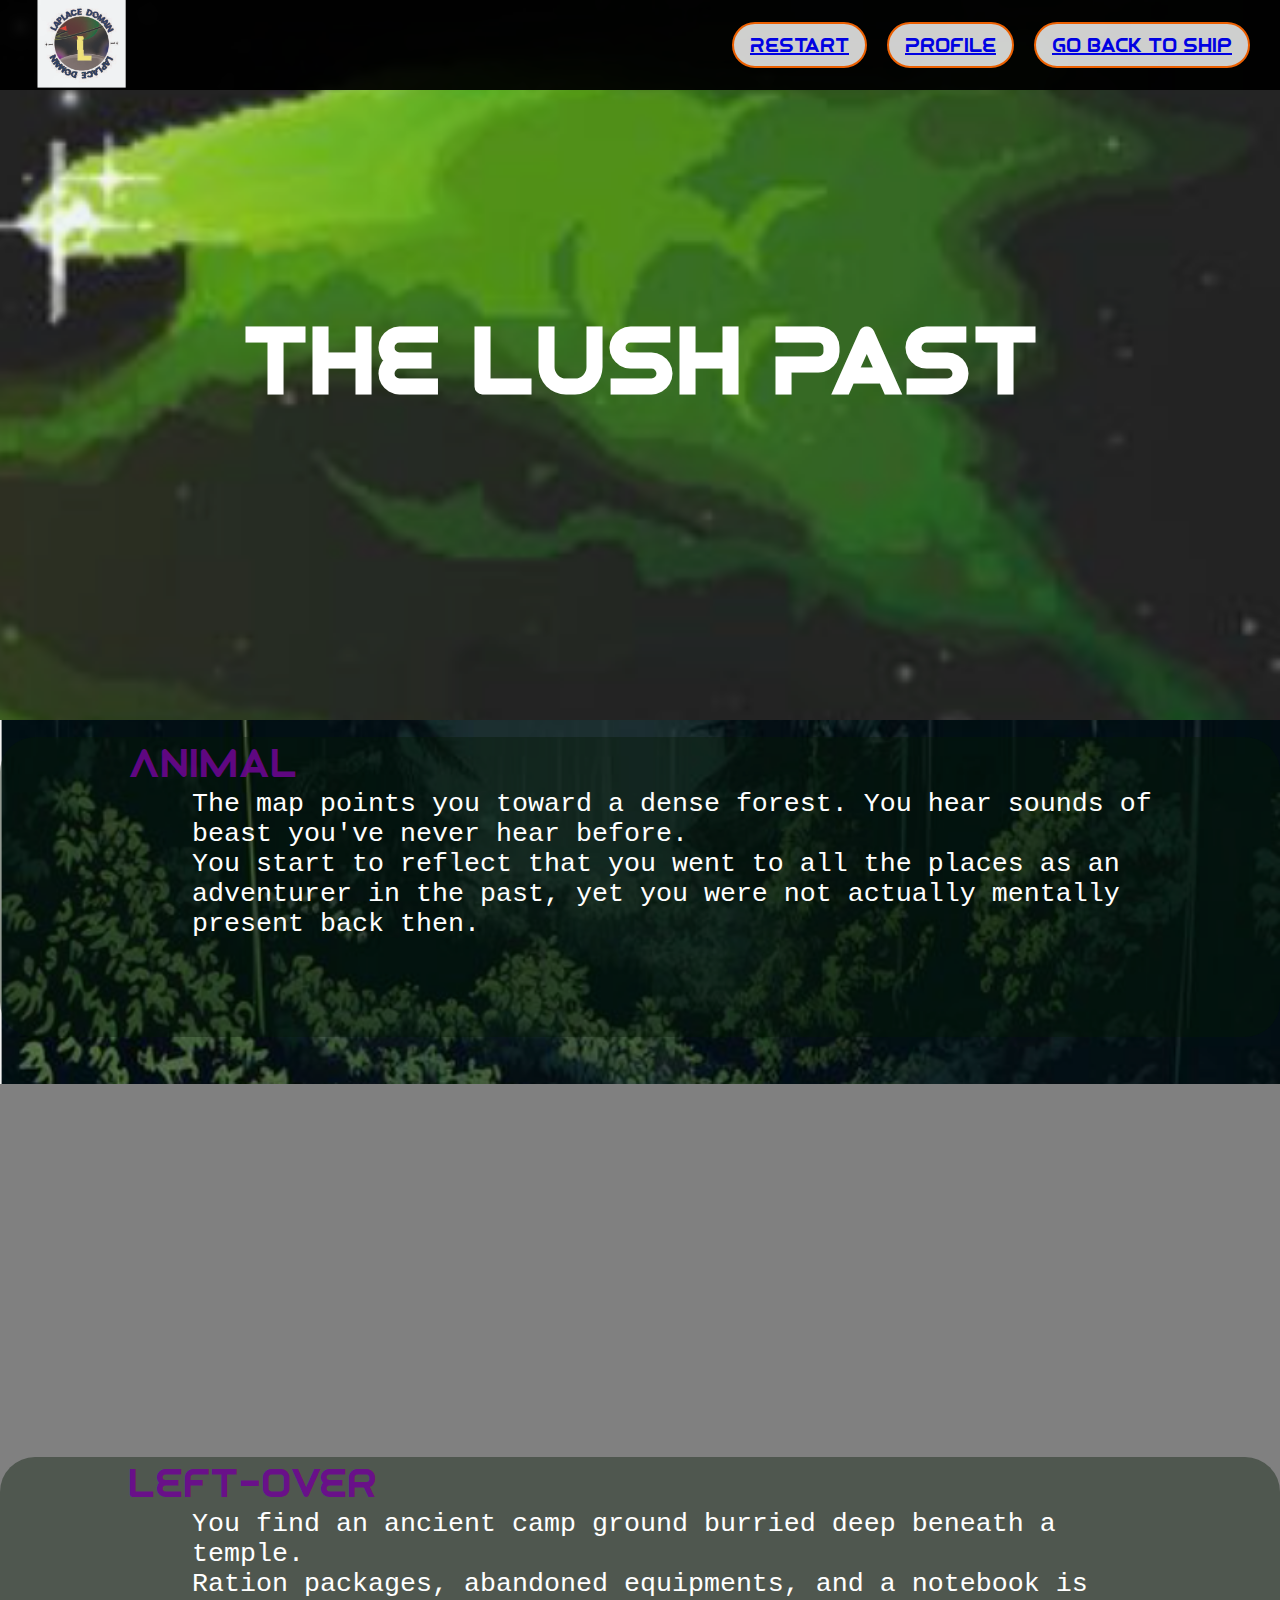
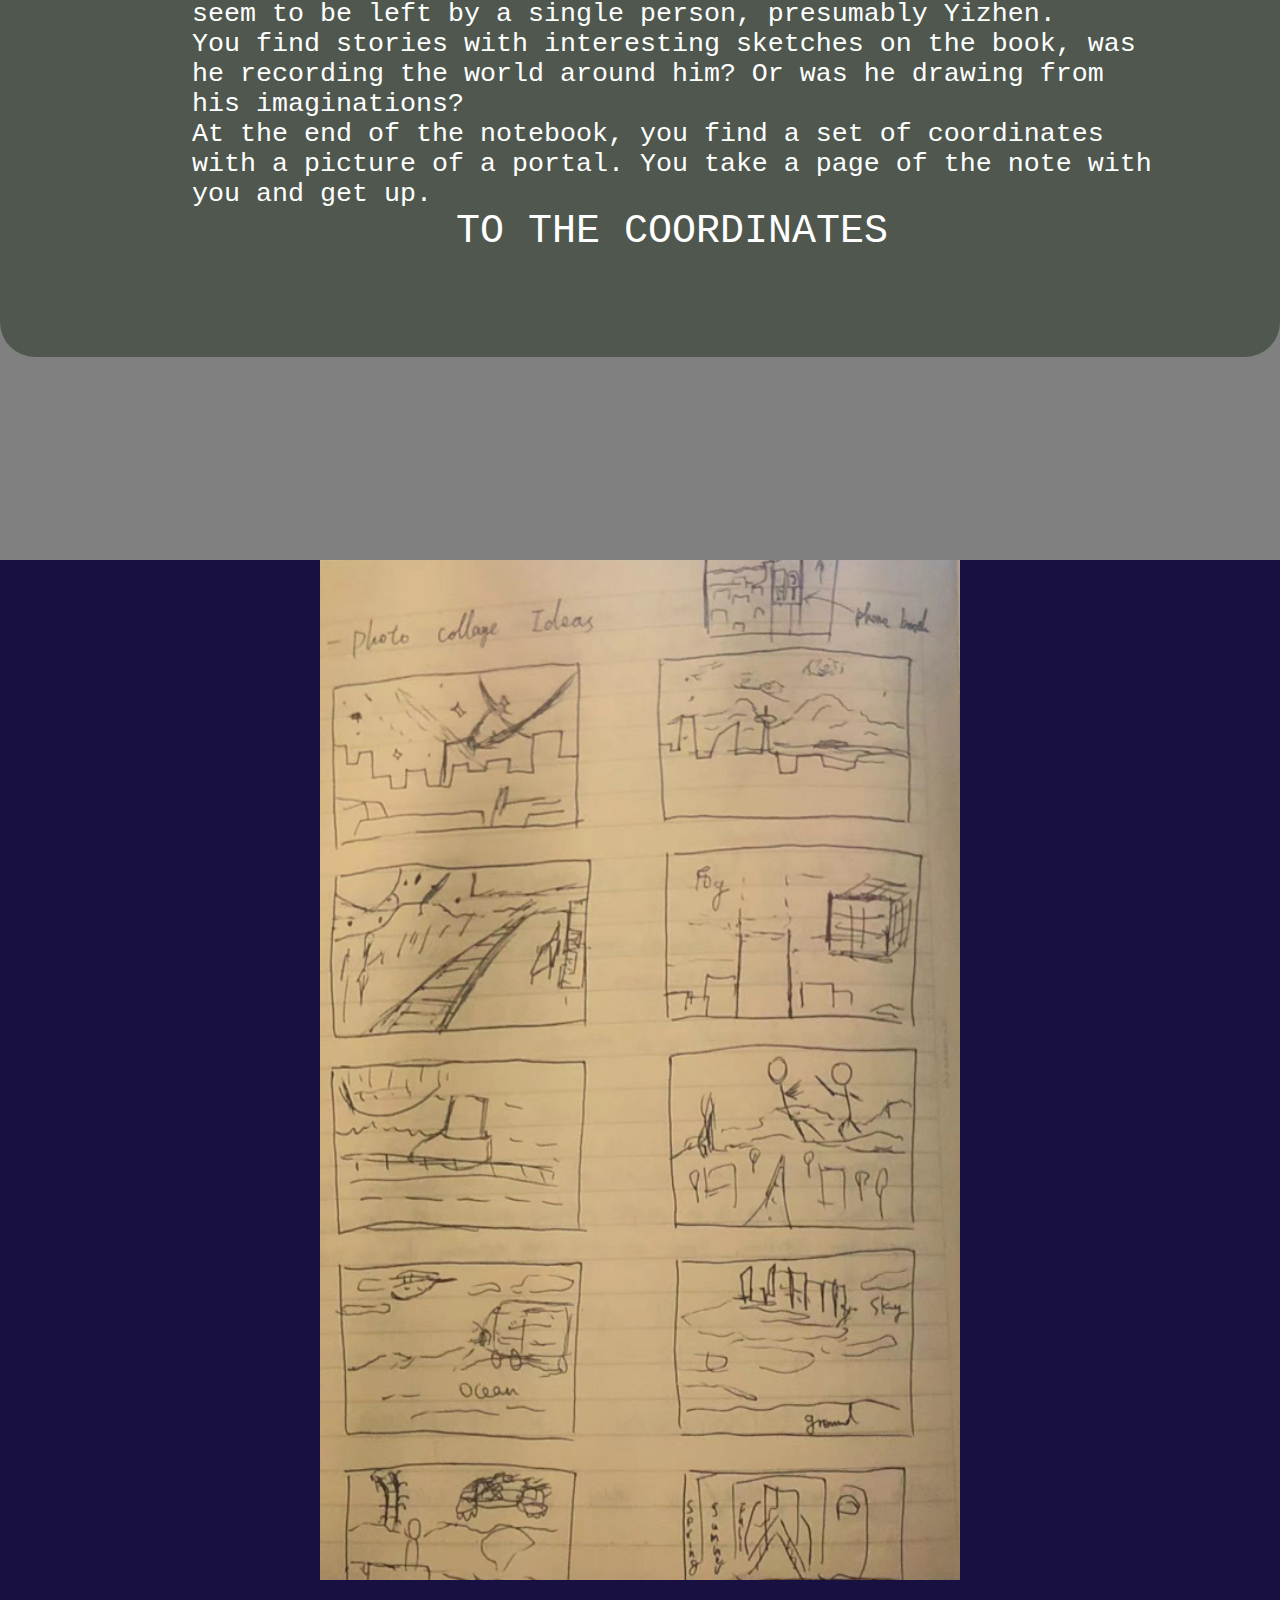
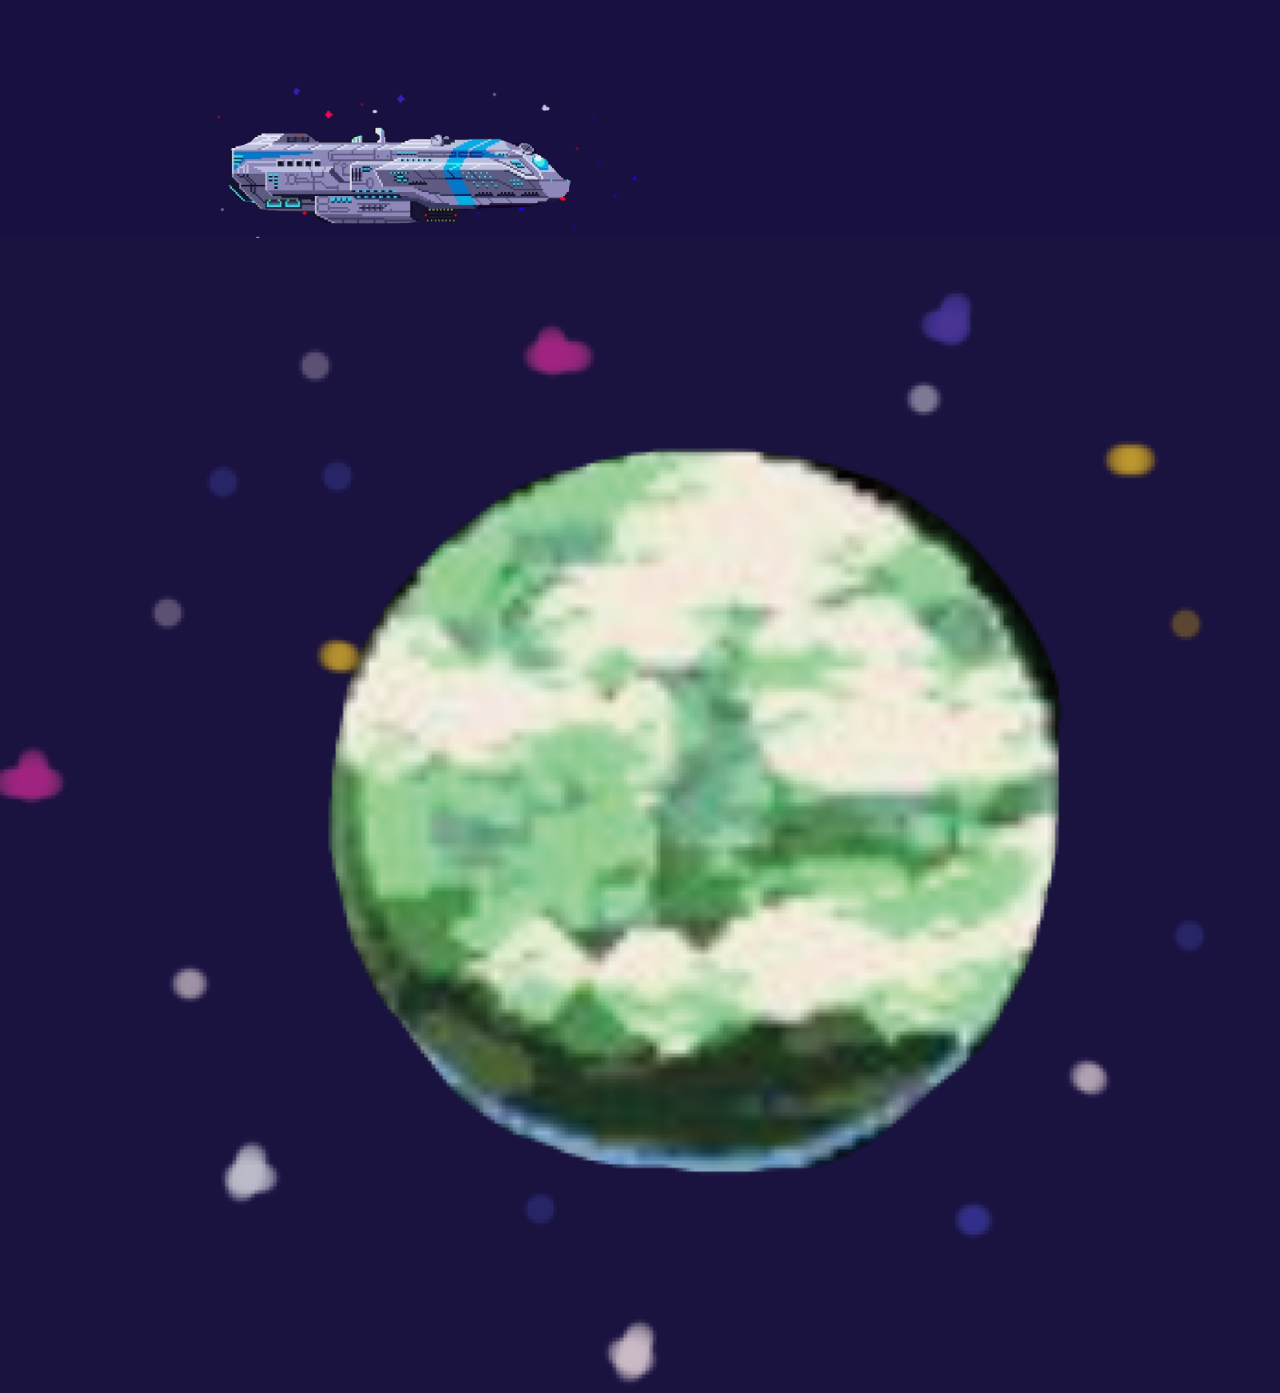
<file: lush.html>
<!DOCTYPE html>
<html>
<head>
	<meta charset="utf-8">
	<meta name="viewport" content="width=device-width, initial-scale=1">
		<link rel="stylesheet" type="text/css" href="
	style.css">
	<title>No one looks at this anyways</title>
		<link rel="stylesheet" type="text/css" href="
	style.css">
</head>
<body class="body">


<!--header-->
	<div class="header">
    <img id="main-logo" class="logo" src="submark.png"> 

     <div class="header_buttons">

          <div class="home_container">
                        <button id="home-button" class="button1"> <a class="link2" href="index.html">Restart</a></button>
           </div>

           <div class="learn_container">
                        <button id="learn-button" class="button1"> <a class="link" href="learn.html">Profile<!--</a--></a></button><a class="link" href="">
            </a></div><a class="link" href="learn.html">

            </a><div class="support_container"><a class="link" href="learn.html">
                    </a><button id="support-button" class="button1"><a class="link" href="learn.html"> </a><a class="link" href="bridge3.html">Go Back To Ship</a></button>
            </div>
     </div>

    </div>


<!--big pic-->
<h1 id="LUSH">
	The Lush Past
</h1>

<!--animal-->
	<div class="story_container_animal">

		<div class="story_roof">

			<p class="t1"> Animal </p>
			<p class="text"> The map points you toward a dense forest. You hear sounds of beast you've never hear before.</p>
			<p class="text" > You start to reflect that you went to all the places as an adventurer in the past, yet you were not actually mentally present back then. </p>

		</div>
	</div>

<!--campsite-->
	<div class="story_container_campsite">

		<div class="story_bar">

			<p class="t1"> Left-over </p>
			<p class="text"> You find an ancient camp ground burried deep beneath a temple.</p>
			<p class="text"> Ration packages, abandoned equipments, and a notebook is seem to be left by a single person, presumably Yizhen.</p>
			<p class="text"> You find stories with interesting sketches on the book, was he recording the world around him? Or was he drawing from his imaginations? </p>
			<p class="text"> At the end of the notebook, you find a set of coordinates with a picture of a portal. You take a page of the note with you and get up.</p>
			<p></p>
			<p></p>
			<p class="text"style="text-align: center; font-size: 30pt;"> TO THE COORDINATES </p>

		</div>
	</div>
<!--ship-->

	<img src="sketch.png" style="width:50%; display:flex; margin-left: 25%;">
	<div class="ship">
				<a href="bridge2.html"><img src="ship.png" alt="Board the ship" style=" width: 40%; margin-left: 10%;">
				</a>
		
	</div>


	<img src="lushbot.png" style="width:100%; margin-top: -30pt; display: flex; justify-content: right;";>







</body>
</html>
</file>
<file: style.css>
@font-face{
	font-family: scifi;
	src:url(Osiris.woff2);
}

* { margin: 0; padding : 0; }

.body {
	background-color: rgb(24, 16, 64, 1.0);

}

.header{
	height: 90px;
    width: 100%;
    background-color: grey;
    opacity: 0.8;
    display: flex;
    justify-content: space-evenly;
    position: fixed;
    z-index: 100;
    padding: 0;
    margin: 0;
  	
}   
 

.logo {
	scale: 0.6;
    margin-left: 50px;
    align-content: center;
    cursor: pointer;
    transition: 0.15s;
    height: 70%;
    margin-top: 12px;
}

.header_buttons {
    display: flex;
    flex-direction: row;
    justify-content: center;
    align-items: center;
    margin-top: -55px;
    padding-right: 0px;

}


.learn_container, .support_container, .home_container {
    display: flex;
    flex-direction: row;
    justify-content: center;
    align-items: center;
    margin-right: 20px;
    margin-top: 55px;
}


.button1 {
    font-family: scifi;
    font-weight: 500;
    font-size: 15px;
    padding: 8px 16px;
    border-radius: 30px;
    white-space: nowrap;
    overflow: hidden;
    text-overflow: ellipsis;
    border-color: #f76300;
    border-style: solid;
    border-width: 1.8;
    cursor: pointer;
    transition: 0.15s;
    background-color: rgb(255, 255, 255, 0.85);
}

#EARTH{
    font-size: 40pt;
    font-family: scifi;
    color: white;
    display: flex;
    align-items: center;
    justify-content: center;
    height: 80vh;
    width: 100%;
    background-color: grey;
    background-image: url(earth.png);
    background-size: cover;
    background-repeat: no-repeat;
    background-position: center;
    background-attachment: fixed;

}

#MOON{
    font-size: 40pt;
    font-family: scifi;
    color: white;
    display: flex;
    align-items: center;
    justify-content: center;
    height: 80vh;
    width: 100%;
    background-color: grey;
    background-image: url(moonsur.png);
    background-size: cover;
    background-repeat: no-repeat;
    background-position: center;
    background-attachment: fixed;

}

#LUSH{
    font-size: 40pt;
    font-family: scifi;
    color: white;
    display: flex;
    align-items: center;
    justify-content: center;
    height: 80vh;
    width: 100%;
    background-color: grey;
    background-image: url(lushsur.png);
    background-size: cover;
    background-repeat: no-repeat;
    background-position: center;
    background-attachment: fixed;

}

#OCEAN{
    font-size: 40pt;
    font-family: scifi;
    color: white;
    display: flex;
    align-items: center;
    justify-content: center;
    height: 80vh;
    width: 100%;
    background-color: grey;
    background-image: url(oceansur.png);
    background-size: cover;
    background-repeat: no-repeat;
    background-position: center;
    background-attachment: fixed;

}

#PORTAL{
    font-size: 50pt;
    font-family: scifi;
    color: white;
    display: flex;
    align-items: center;
    justify-content: center;
    height: 80vh;
    width: 100%;
    background-color: grey;
    background-image: url(wormhole.png);
    background-size: cover;
    background-repeat: no-repeat;
    background-position: center;
    background-attachment: fixed;

}


.story_container_roof{
    font-size: 30pt;
    font-family: scifi;
    color: white;
    display: flex;
    align-items: center;
    justify-content: center;
    height: 80vh;
    width: 100%;
    background-color: grey;
    background-image: url(roof.png);
    background-size: cover;
    background-repeat: no-repeat;
    background-position: center;
    background-attachment: fixed;
;

}

.story_container_bar{
    font-size: 300pt;
    font-family: scifi;
    color: white;
    display: flex;
    align-items: center;
    justify-content: center;
    height: 1100px;
    width: 100%;
    background-color: grey;
    background-image: url(bar.png);
    background-size: cover;
    background-repeat: no-repeat;
    background-position: center;
    background-attachment: fixed;
;

}
.story_container_informant{
    font-size: 40pt;
    font-family: scifi;
    color: white;
    display: flex;
    align-items: center;
    justify-content: center;
    height: 500px;
    width: 100%;
    background-color: grey;
    background-image: url(informant.png);
    background-size: cover;
    background-repeat: no-repeat;
    background-position: center;
    background-attachment: fixed;
;

}
.story_container_monolith{
    font-size: 40pt;
    font-family: scifi;
    color: white;
    display: flex;
    align-items: center;
    justify-content: center;
    height: 600px;
    width: 100%;
    background-color: grey;
    background-image: url(monolith.png);
    background-size: cover;
    background-repeat: no-repeat;
    background-position: center;
    background-attachment: fixed;
;

}
.story_container_animal{
    font-size: 90pt;
    font-family: scifi;
    color: white;
    display: flex;
    align-items: center;
    justify-content: center;
    height: 550px;
    width: 100%;
    background-color: grey;
    background-image: url(forest.png);
    background-size: cover;
    background-repeat: no-repeat;
    background-position: center;
    background-attachment: fixed;
;

}
.story_container_campsite{
    font-size: 70pt;
    font-family: scifi;
    color: white;
    display: flex;
    align-items: center;
    justify-content: center;
    height: 900px;
    width: 100%;
    background-color: grey;
    background-image: url(camp.png);
    background-size: cover;
    background-repeat: no-repeat;
    background-position: center;
    background-attachment: fixed;
;

}

.story_container_tide{
    font-size: 70pt;
    font-family: scifi;
    color: white;
    display: flex;
    align-items: center;
    justify-content: center;
    height: 500px;
    width: 100%;
    background-color: grey;
    background-image: url(tide.png);
    background-size: cover;
    background-repeat: no-repeat;
    background-position: center;
    background-attachment: fixed;
;

}

.story_container_orb{
    font-size: 70pt;
    font-family: scifi;
    color: white;
    display: flex;
    align-items: center;
    justify-content: center;
    height: 1100px;
    width: 100%;
    background-color: grey;
    background-image: url(orb.png);
    background-size: cover;
    background-repeat: no-repeat;
    background-position: center;
    background-attachment: fixed;
;

}

.story_container_void{
    font-size: 70pt;
    font-family: scifi;
    color: white;
    display: flex;
    align-items: center;
    justify-content: center;
    height: 1000px;
    width: 100%;
    background-color: black;
    background-size: cover;
    background-repeat: no-repeat;
    background-position: center;
    background-attachment: fixed;
;

}

.story_container_white{
    font-size: 70pt;
    font-family: scifi;
    color: white;
    display: flex;
    align-items: center;
    justify-content: center;
    height: 600px;
    width: 100%;
    background-color: white;
    background-size: cover;
    background-repeat: no-repeat;
    background-position: center;
    background-attachment: fixed;
;

}

.video {
    margin-top: 90px;
    width: 100%;
    height: auto;
    object-fit: contain;
    opacity: 1;
}


.story_roof{
	margin-top: 40%;
	height: 300px;
	width: 100%;
	background:rgb(5, 25, 5, 0.4);
	border-radius: 35px;
	text-align: left;
	position: absolute;
  	top: 45%;

}

.story_bar{
	margin-top: 40%;
	height: 900px;
	width: 100%;
	background:rgb(5, 25, 5, 0.4);
	border-radius: 35px;
	text-align: left;
	position: absolute;
  	top: 155%;

}
.story_bar2{
	color: black;
	margin-top: 40%;
	height: 500px;
	width: 100%;
	border-radius: 35px;
	text-align: left;
	position: absolute;
  	top: 105%;

}

.t1{
	font-family: scifi;
	color: rgb(109, 6, 146, 0.9);
	font-size: 30pt;
	margin-left: 10%;
}

.text{
	margin-left: 15%;
	margin-right: 10%;
	font-family: monospace;
	font-size: 20pt;
}

.ship{
	display: flex;
	justify-content: center;
	margin-top: 70pt;
}

.mobile{
    height: 9000px;
}

#BRIDGE{
    font-size: 30pt;
    font-family: scifi;
    color: white;
    display: flex;
    align-items: center;
    justify-content: center;
    height: 400px;
    width: 100%;
    background-color: grey;
    background-image: url(bridge.png);
    background-size: cover;
    background-repeat: no-repeat;
    background-position: center;
    background-attachment: fixed;

}

.map{
	margin-top: 20pt;
	height: 1100px;
	width: 200%;
	background-repeat: no-repeat;
	background-image: url(map.png);
	background-position: left;
	display: flex;
	flex-direction: column;
	align-items: flex-start;
    font-size: 90pt;

}

.mapdes{
	display: flex; 
	flex-direction: row;
}


* {
    box-sizing: border-box;
}
 {
    appearance: auto;
    font-style: ;
    font-variant-ligatures: ;
    font-variant-caps: ;
    font-variant-numeric: ;
    font-variant-east-asian: ;
    font-variant-alternates: ;
    font-variant-position: ;
    font-weight: ;
    font-stretch: ;
    font-size: ;
    font-family: ;
    font-optical-sizing: ;
    font-kerning: ;
    font-feature-settings: ;
    font-variation-settings: ;
    text-rendering: auto;
    color: buttontext;
    letter-spacing: normal;
    word-spacing: normal;
    line-height: normal;
    text-transform: none;
    text-indent: 0px;
    text-shadow: none;
    display: inline-block;
    text-align: center;
    align-items: flex-start;
    cursor: default;
    box-sizing: border-box;
    background-color: buttonface;
    writing-mode: horizontal-tb !important;
    margin: 0em;
    padding-block: 1px;
    padding-inline: 6px;
    border-width: 2px;
    border-style: outset;
    border-color: buttonborder;
    border-image: initial;
}


@media only screen and (min-width: 640px){
    @font-face{
    font-family: scifi;
    src:url(Osiris.woff2);
}

* { margin: 0; padding : 0; }

.body {
    background-color: rgb(24, 16, 64, 1.0);

}

.header{
    height: 90px;
    width: 100%;
    background-color: black;
    opacity: 0.95;
    display: flex;
    justify-content: space-between;
    position: fixed;
    z-index: 100;
    padding: 0;
    margin: 0;
    
}   
 

.logo {
    scale: 1.4;
    margin-left: 50px;
    align-content: center;
    cursor: pointer;
    transition: 0.15s;
    height: 70%;
    margin-top: 12px;
}

.header_buttons {
    display: flex;
    flex-direction: row;
    justify-content: center;
    align-items: center;
    margin-top: -55px;
    padding-right: 10px;

}


.learn_container, .support_container, .home_container {
    display: flex;
    flex-direction: row;
    justify-content: center;
    align-items: center;
    margin-right: 20px;
    margin-top: 55px;
}


.button1 {
    font-family: scifi;
    font-weight: 500;
    font-size: 20px;
    padding: 8px 16px;
    border-radius: 30px;
    white-space: nowrap;
    overflow: hidden;
    text-overflow: ellipsis;
    border-color: #f76300;
    border-style: solid;
    border-width: 1.8;
    cursor: pointer;
    transition: 0.15s;
    background-color: rgb(255, 255, 255, 0.85);
}

#EARTH{
    font-size: 70pt;
    font-family: scifi;
    color: white;
    display: flex;
    align-items: center;
    justify-content: center;
    height: 80vh;
    width: 100%;
    background-color: grey;
    background-image: url(earth.png);
    background-size: cover;
    background-repeat: no-repeat;
    background-position: center;
    background-attachment: fixed;

}

#MOON{
    font-size: 70pt;
    font-family: scifi;
    color: white;
    display: flex;
    align-items: center;
    justify-content: center;
    height: 80vh;
    width: 100%;
    background-color: grey;
    background-image: url(moonsur.png);
    background-size: cover;
    background-repeat: no-repeat;
    background-position: center;
    background-attachment: fixed;

}

#LUSH{
    font-size: 70pt;
    font-family: scifi;
    color: white;
    display: flex;
    align-items: center;
    justify-content: center;
    height: 80vh;
    width: 100%;
    background-color: grey;
    background-image: url(lushsur.png);
    background-size: cover;
    background-repeat: no-repeat;
    background-position: center;
    background-attachment: fixed;

}

#OCEAN{
    font-size: 70pt;
    font-family: scifi;
    color: white;
    display: flex;
    align-items: center;
    justify-content: center;
    height: 80vh;
    width: 100%;
    background-color: grey;
    background-image: url(oceansur.png);
    background-size: cover;
    background-repeat: no-repeat;
    background-position: center;
    background-attachment: fixed;

}

#PORTAL{
    font-size: 70pt;
    font-family: scifi;
    color: white;
    display: flex;
    align-items: center;
    justify-content: center;
    height: 80vh;
    width: 100%;
    background-color: grey;
    background-image: url(wormhole.png);
    background-size: cover;
    background-repeat: no-repeat;
    background-position: center;
    background-attachment: fixed;

}


.story_container_roof{
    font-size: 70pt;
    font-family: scifi;
    color: white;
    display: flex;
    align-items: center;
    justify-content: center;
    height: 80vh;
    width: 100%;
    background-color: grey;
    background-image: url(roof.png);
    background-size: cover;
    background-repeat: no-repeat;
    background-position: center;
    background-attachment: fixed;
;

}

.story_container_bar{
    font-size: 70pt;
    font-family: scifi;
    color: white;
    display: flex;
    align-items: center;
    justify-content: center;
    height: 80vh;
    width: 100%;
    background-color: grey;
    background-image: url(bar.png);
    background-size: cover;
    background-repeat: no-repeat;
    background-position: center;
    background-attachment: fixed;
;

}
.story_container_informant{
    font-size: 70pt;
    font-family: scifi;
    color: white;
    display: flex;
    align-items: center;
    justify-content: center;
    height: 80vh;
    width: 100%;
    background-color: grey;
    background-image: url(informant.png);
    background-size: cover;
    background-repeat: no-repeat;
    background-position: center;
    background-attachment: fixed;
;

}
.story_container_monolith{
    font-size: 70pt;
    font-family: scifi;
    color: white;
    display: flex;
    align-items: center;
    justify-content: center;
    height: 80vh;
    width: 100%;
    background-color: grey;
    background-image: url(monolith.png);
    background-size: cover;
    background-repeat: no-repeat;
    background-position: center;
    background-attachment: fixed;
;

}
.story_container_animal{
    font-size: 70pt;
    font-family: scifi;
    color: white;
    display: flex;
    align-items: center;
    justify-content: center;
    height: 80vh;
    width: 100%;
    background-color: grey;
    background-image: url(forest.png);
    background-size: cover;
    background-repeat: no-repeat;
    background-position: center;
    background-attachment: fixed;
;

}
.story_container_campsite{
    font-size: 70pt;
    font-family: scifi;
    color: white;
    display: flex;
    align-items: center;
    justify-content: center;
    height: 80vh;
    width: 100%;
    background-color: grey;
    background-image: url(camp.png);
    background-size: cover;
    background-repeat: no-repeat;
    background-position: center;
    background-attachment: fixed;
;

}

.story_container_tide{
    font-size: 70pt;
    font-family: scifi;
    color: white;
    display: flex;
    align-items: center;
    justify-content: center;
    height: 80vh;
    width: 100%;
    background-color: grey;
    background-image: url(tide.png);
    background-size: cover;
    background-repeat: no-repeat;
    background-position: center;
    background-attachment: fixed;
;

}

.story_container_orb{
    font-size: 70pt;
    font-family: scifi;
    color: white;
    display: flex;
    align-items: center;
    justify-content: center;
    height: 80vh;
    width: 100%;
    background-color: grey;
    background-image: url(orb.png);
    background-size: cover;
    background-repeat: no-repeat;
    background-position: center;
    background-attachment: fixed;
;

}

.story_container_void{
    font-size: 70pt;
    font-family: scifi;
    color: white;
    display: flex;
    align-items: center;
    justify-content: center;
    height: 80vh;
    width: 100%;
    background-color: black;
    background-size: cover;
    background-repeat: no-repeat;
    background-position: center;
    background-attachment: fixed;
;

}

.story_container_white{
    font-size: 70pt;
    font-family: scifi;
    color: white;
    display: flex;
    align-items: center;
    justify-content: center;
    height: 80vh;
    width: 100%;
    background-color: white;
    background-size: cover;
    background-repeat: no-repeat;
    background-position: center;
    background-attachment: fixed;
;

}

.video {
    margin-top: 90px;
    width: 100%;
    height: auto;
    object-fit: contain;
    opacity: 1;
}


.story_roof{
    margin-top: 40%;
    height: 300px;
    width: 100%;
    background:rgb(5, 25, 5, 0.4);
    border-radius: 35px;
    text-align: left;
    position: absolute;
    top: 25%;

}

.story_bar{
    margin-top: 40%;
    height: 500px;
    width: 100%;
    background:rgb(5, 25, 5, 0.4);
    border-radius: 35px;
    text-align: left;
    position: absolute;
    top: 105%;

}
.story_bar2{
    color: black;
    margin-top: 40%;
    height: 500px;
    width: 100%;
    border-radius: 35px;
    text-align: left;
    position: absolute;
    top: 105%;

}

.t1{
    font-family: scifi;
    color: rgb(109, 6, 146, 0.9);
    font-size: 30pt;
    margin-left: 10%;
}

.text{
    margin-left: 15%;
    margin-right: 10%;
    font-family: monospace;
    font-size: 20pt;
}

.ship{
    display: flex;
    justify-content: center;
    margin-top: 70pt;
}

#BRIDGE{
    font-size: 70pt;
    font-family: scifi;
    color: white;
    display: flex;
    align-items: center;
    justify-content: center;
    height: 80vh;
    width: 100%;
    background-color: grey;
    background-image: url(bridge.png);
    background-size: cover;
    background-repeat: no-repeat;
    background-position: center;
    background-attachment: fixed;

}

.map{

    margin-top: 0pt;
    height: 1200px;
    width: 100%;
    background-repeat: no-repeat;
    background-image: url(map.png);
    background-position: center;
    display: flex;
    flex-direction: column;
    align-items: center;

}

.mapdes{
    display: flex; 
    flex-direction: row;
}

.mobile{
    display: none;
}

* {
    box-sizing: border-box;
}
 {
    appearance: auto;
    font-style: ;
    font-variant-ligatures: ;
    font-variant-caps: ;
    font-variant-numeric: ;
    font-variant-east-asian: ;
    font-variant-alternates: ;
    font-variant-position: ;
    font-weight: ;
    font-stretch: ;
    font-size: ;
    font-family: ;
    font-optical-sizing: ;
    font-kerning: ;
    font-feature-settings: ;
    font-variation-settings: ;
    text-rendering: auto;
    color: buttontext;
    letter-spacing: normal;
    word-spacing: normal;
    line-height: normal;
    text-transform: none;
    text-indent: 0px;
    text-shadow: none;
    display: inline-block;
    text-align: center;
    align-items: flex-start;
    cursor: default;
    box-sizing: border-box;
    background-color: buttonface;
    writing-mode: horizontal-tb !important;
    margin: 0em;
    padding-block: 1px;
    padding-inline: 6px;
    border-width: 2px;
    border-style: outset;
    border-color: buttonborder;
    border-image: initial;
}



}
</file>
